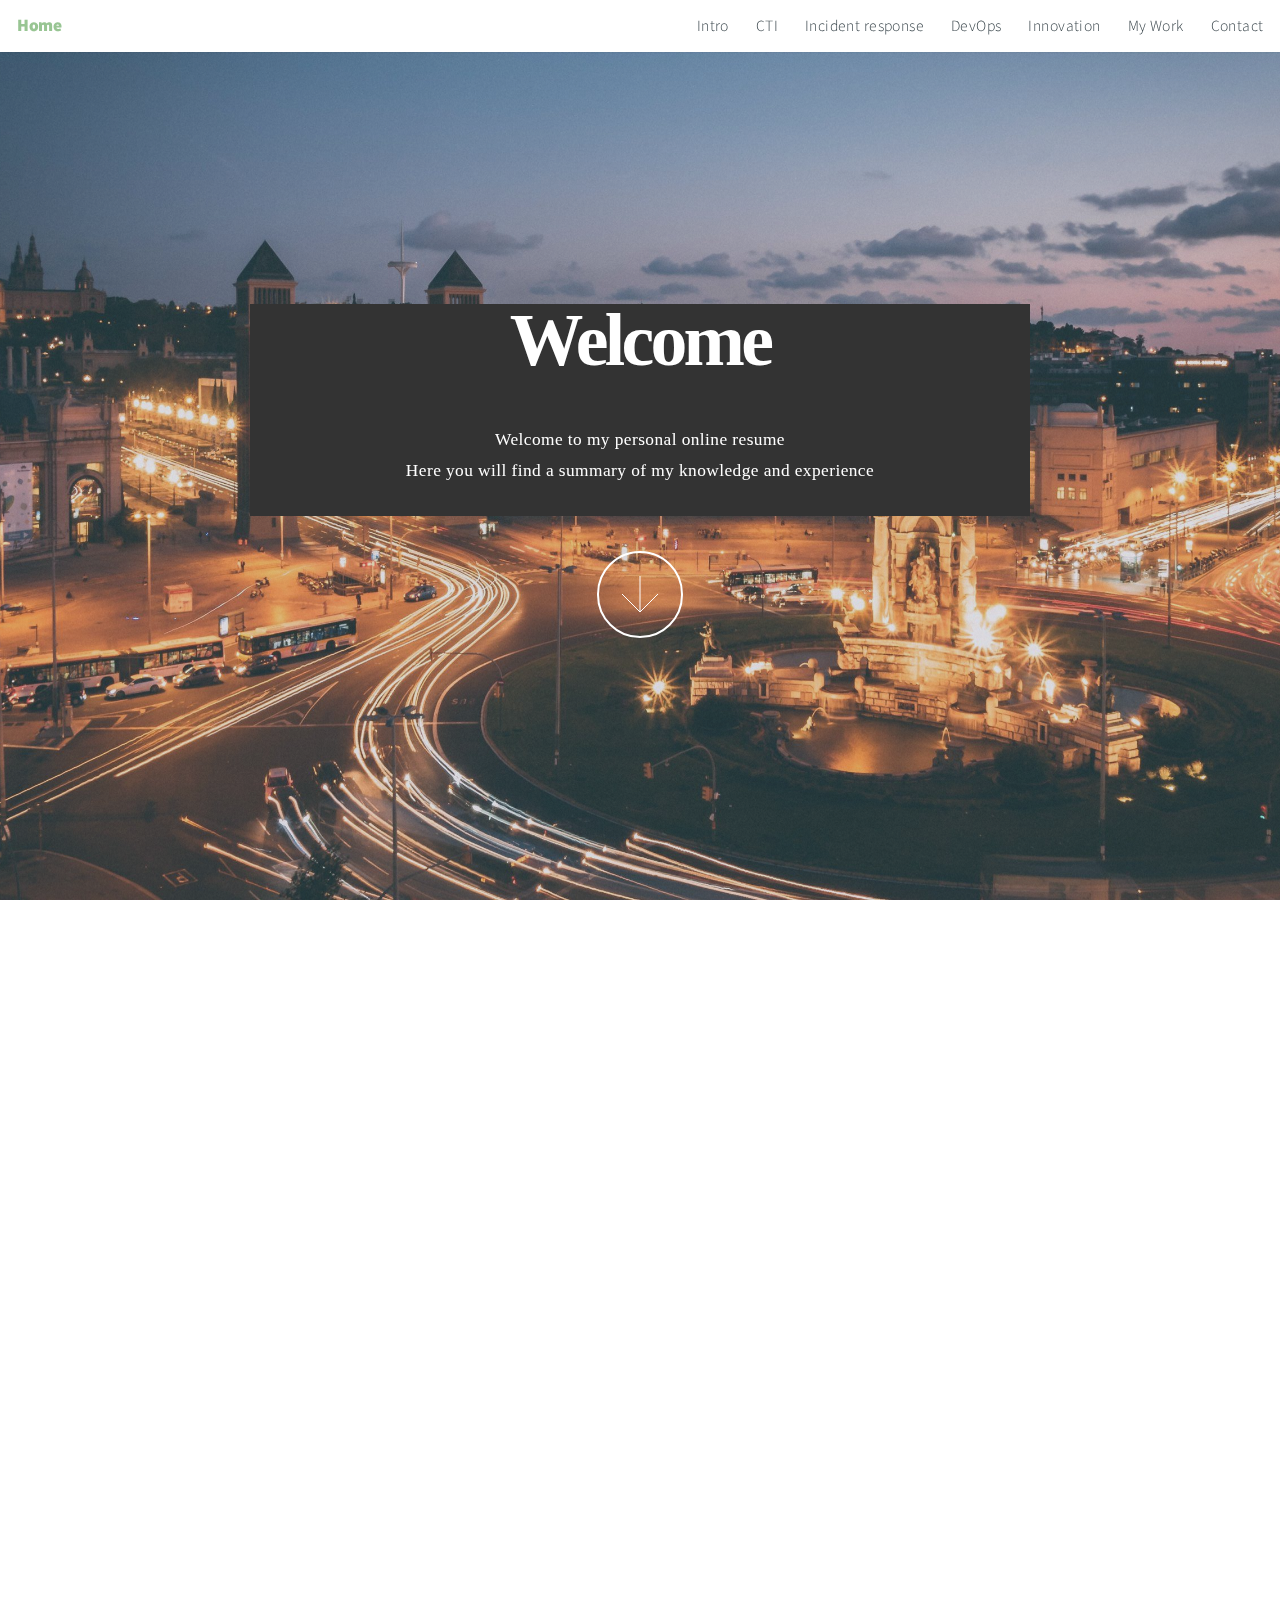
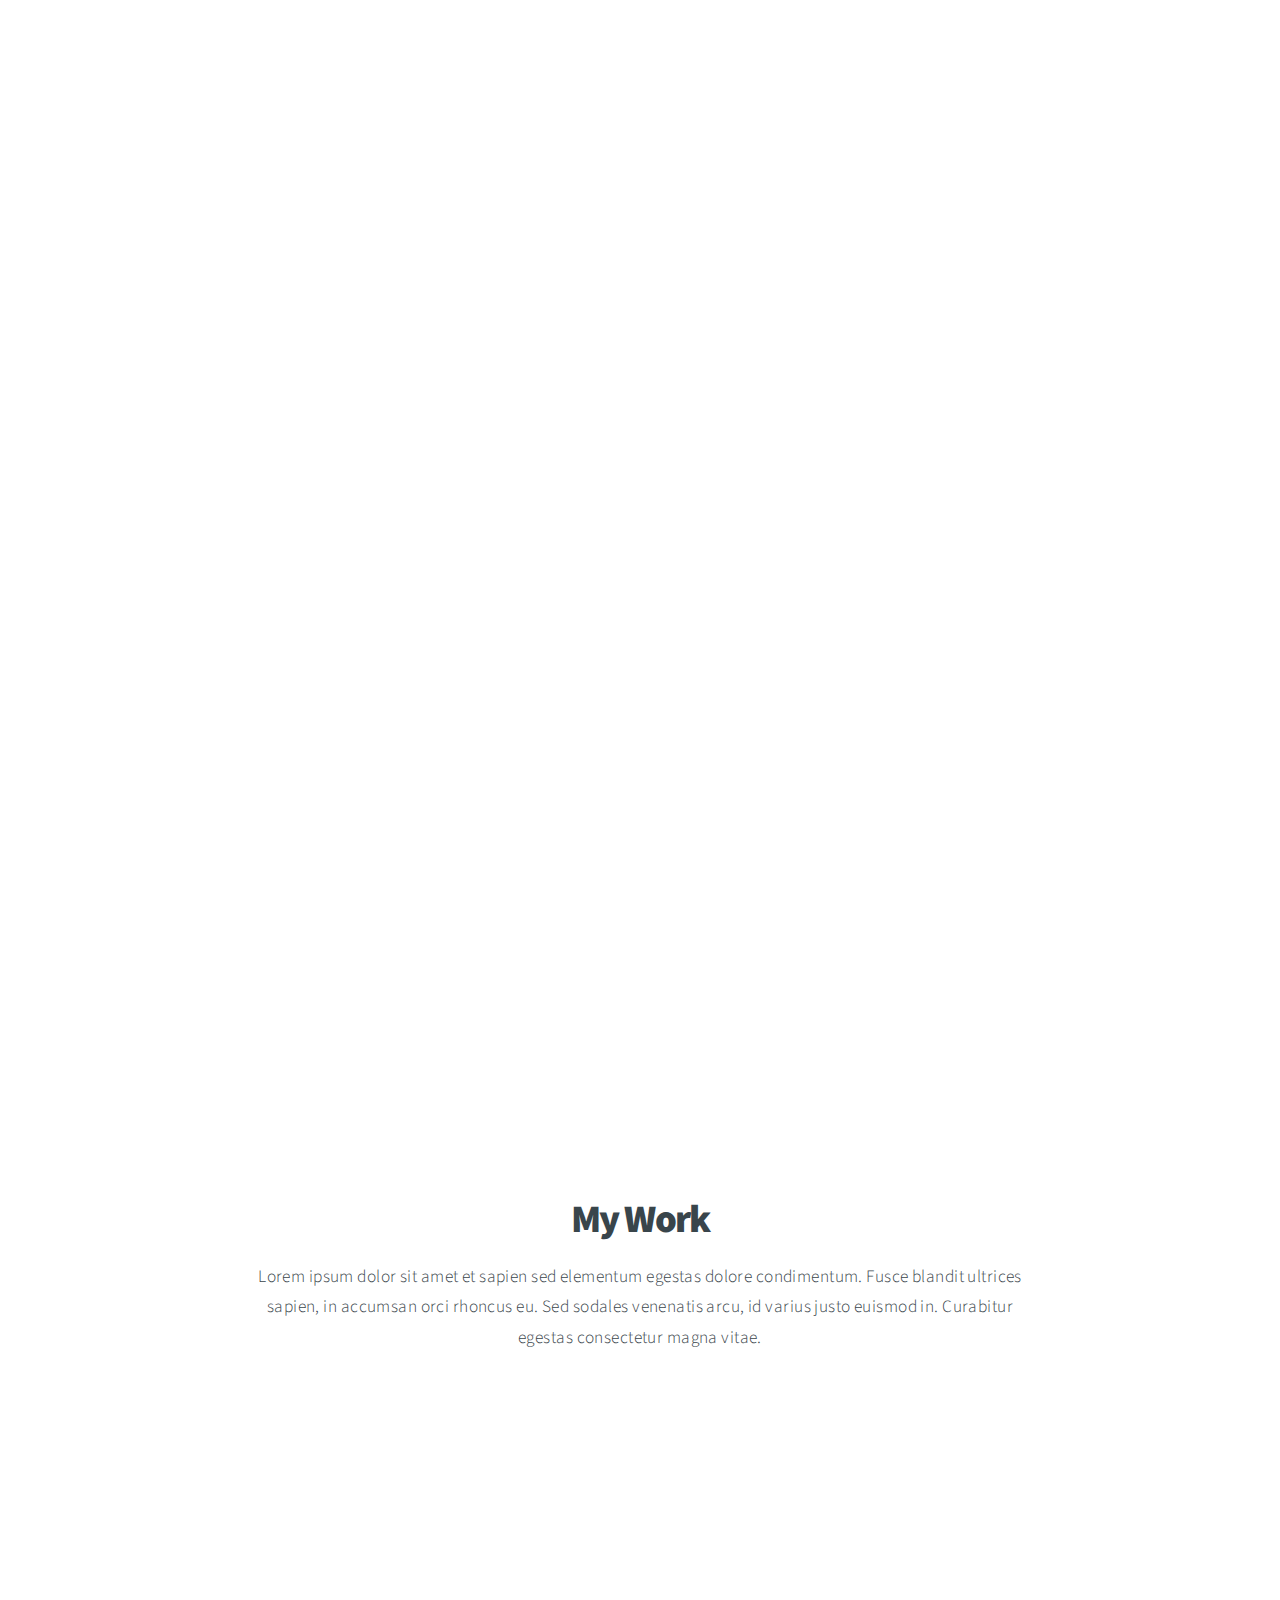
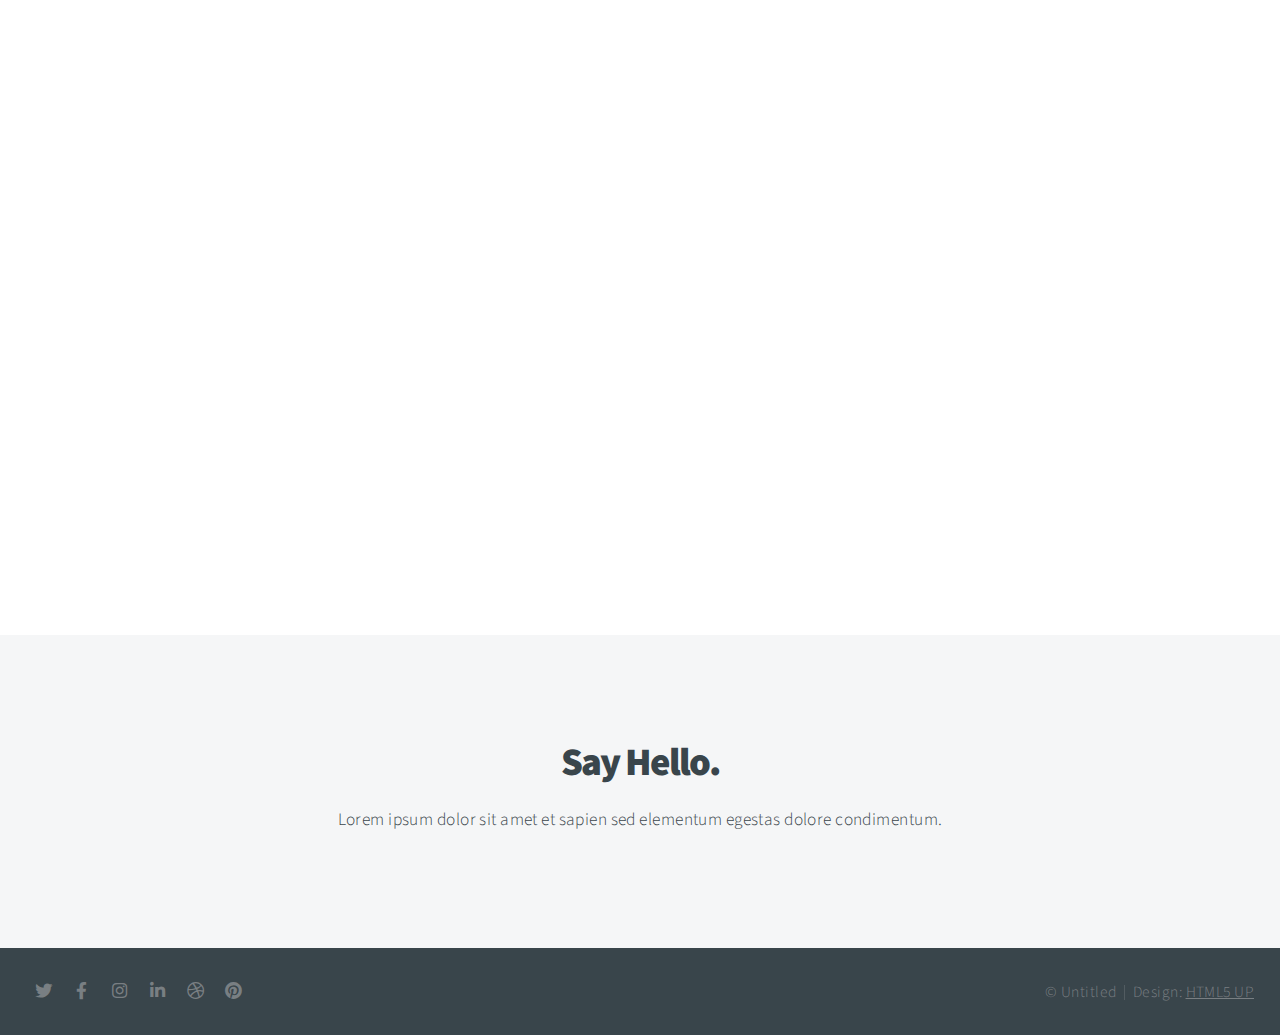
<file: index.html>
<!DOCTYPE HTML>
<script src="https://platform.linkedin.com/badges/js/profile.js" async defer type="text/javascript"></script>
<html>
	<head>
		<title>Nil Ortiz</title>
		<meta charset="utf-8" />
		<meta name="viewport" content="width=device-width, initial-scale=1, user-scalable=no" />
		<link rel="stylesheet" href="assets/css/main.css" />
		<noscript><link rel="stylesheet" href="assets/css/noscript.css" /></noscript>
	</head>
	<body class="is-preload">

		<!-- Header -->
			<header id="header">
				<a href="index.html"><h1>Home</h1></a>
				<nav>
					<ul>
						<li><a href="#intro">Intro</a></li>
						<li><a href="#cti">CTI</a></li>
						<li><a href="#ir">Incident response</a></li>
						<li><a href="#devops">DevOps</a></li>
						<li><a href="#innovation">Innovation</a></li>
						<li><a href="#work">My Work</a></li>
						<li><a href="#contact">Contact</a></li>
					</ul>
				</nav>
			</header>

		<!-- Intro -->
			<section id="intro" class="main style1 dark fullscreen">
				<div class="content">
					<div class="content" style="background-color:#333333;">
					<header>
						<h2 id="introduction">Welcome</h2><strong></strong>
					</header>
					
					<p id="introduction"><br/>Welcome to my personal online resume<br/> 
					Here you will find a summary of my knowledge and experience<br/><br/>
					</p>
					</div>
					<footer>
						<a href="#cti" class="button style2 down">More</a>
					</footer>
				</div>
			</section>

		<!-- One -->
			<section id="cti" class="main style2 right dark fullscreen">
				<div class="content box style2">
					<header>
						<h2>Threat Intelligence</h2>
					</header>
					<p>Lorem ipsum dolor sit amet et sapien sed elementum egestas dolore condimentum.
					Fusce blandit ultrices sapien, in accumsan orci rhoncus eu. Sed sodales venenatis arcu,
					id varius justo euismod in. Curabitur egestas consectetur magna.</p>
					<ul class="actions">
						<li><a href="cti.html" class="button">More</a></li>
					</ul>
				</div>
				<a href="#ir" class="button style2 down anchored">Next</a>
			</section>

		<!-- Two -->
			<section id="ir" class="main style2 left dark fullscreen">
				<div class="content box style2">
					<header>
						<h2>Incident Response</h2>
					</header>
					<p>
						During 3 years I worked as security analyst (T1&T2) in Barcelona (Deloitte) and Luxembourg (Sogeti) handling security incidents,
						developing playbooks, developing and tunning rules, and performing overall maintenance and development of SoC tools. 
					</p>
					<ul class="actions">
						<li><a href="ir.html" class="button">More</a></li>
					</ul>
				</div>
				<a href="#devops" class="button style2 down anchored">Next</a>
			</section>

		<!-- Two -->
			<section id="devops" class="main style2 right dark fullscreen">
				<div class="content box style2">
					<header>
						<h2>Dev Ops</h2>
					</header>
					<p>Lorem ipsum dolor sit amet et sapien sed elementum egestas dolore condimentum.
					Fusce blandit ultrices sapien, in accumsan orci rhoncus eu. Sed sodales venenatis arcu,
					id varius justo euismod in. Curabitur egestas consectetur magna.</p>
					<ul class="actions">
						<li><a href="devops.html" class="button">More</a></li>
					</ul>
				</div>
				<a href="#innovation" class="button style2 down anchored">Next</a>
			</section>

		<!-- Two -->
			<section id="innovation" class="main style2 right dark fullscreen">
				<div class="content box style2">
					<header>
						<h2>Innovation</h2>
					</header>
					<p>Lorem ipsum dolor sit amet et sapien sed elementum egestas dolore condimentum.
					Fusce blandit ultrices sapien, in accumsan orci rhoncus eu. Sed sodales venenatis arcu,
					id varius justo euismod in. Curabitur egestas consectetur magna.</p>
					<ul class="actions">
						<li><a href="innovation.html" class="button">More</a></li>
					</ul>
				</div>
				<a href="#work" class="button style2 down anchored">Next</a>
			</section>


		<!-- Work -->
			<section id="work" class="main style3 primary">
				<div class="content">
					<header>
						<h2>My Work</h2>
						<p>Lorem ipsum dolor sit amet et sapien sed elementum egestas dolore condimentum.
						Fusce blandit ultrices sapien, in accumsan orci rhoncus eu. Sed sodales venenatis
						arcu, id varius justo euismod in. Curabitur egestas consectetur magna vitae.</p>
					</header>

					<!-- Gallery  -->
						<div class="gallery">
							<article class="from-left">
								<a href="images/fulls/01.jpg" class="image fit"><img src="images/thumbs/01.jpg" title="The Anonymous Red" alt="" /></a>
							</article>
							<article class="from-right">
								<a href="images/fulls/02.jpg" class="image fit"><img src="images/thumbs/02.jpg" title="Airchitecture II" alt="" /></a>
							</article>
							<article class="from-left">
								<a href="images/fulls/03.jpg" class="image fit"><img src="images/thumbs/03.jpg" title="Air Lounge" alt="" /></a>
							</article>
							<article class="from-right">
								<a href="images/fulls/04.jpg" class="image fit"><img src="images/thumbs/04.jpg" title="Carry on" alt="" /></a>
							</article>
							<article class="from-left">
								<a href="images/fulls/05.jpg" class="image fit"><img src="images/thumbs/05.jpg" title="The sparkling shell" alt="" /></a>
							</article>
							<article class="from-right">
								<a href="images/fulls/06.jpg" class="image fit"><img src="images/thumbs/06.jpg" title="Bent IX" alt="" /></a>
							</article>
						</div>

				</div>
			</section>

		<!-- Contact -->
			<section id="contact" class="main style3 secondary">
				<div class="content">
					<header>
						<h2>Say Hello.</h2>
						<p>Lorem ipsum dolor sit amet et sapien sed elementum egestas dolore condimentum.</p>
					</header>

					<div class="box">
						<div class="center badge-base LI-profile-badge" data-locale="es_ES" data-size="large" data-theme="light" data-type="HORIZONTAL" data-vanity="nilortiz" data-version="v1"><a class="badge-base__link LI-simple-link" href="https://es.linkedin.com/in/nilortiz?trk=profile-badge"></a></div>
					</div>
				</div>
			</section>

		<!-- Footer -->
			<footer id="footer">

				<!-- Icons -->
					<ul class="icons">
						<li><a href="#" class="icon brands fa-twitter"><span class="label">Twitter</span></a></li>
						<li><a href="#" class="icon brands fa-facebook-f"><span class="label">Facebook</span></a></li>
						<li><a href="#" class="icon brands fa-instagram"><span class="label">Instagram</span></a></li>
						<li><a href="#" class="icon brands fa-linkedin-in"><span class="label">LinkedIn</span></a></li>
						<li><a href="#" class="icon brands fa-dribbble"><span class="label">Dribbble</span></a></li>
						<li><a href="#" class="icon brands fa-pinterest"><span class="label">Pinterest</span></a></li>
					</ul>

				<!-- Menu -->
					<ul class="menu">
						<li>&copy; Untitled</li><li>Design: <a href="https://html5up.net">HTML5 UP</a></li>
					</ul>

			</footer>

		<!-- Scripts -->
			<script src="assets/js/jquery.min.js"></script>
			<script src="assets/js/jquery.poptrox.min.js"></script>
			<script src="assets/js/jquery.scrolly.min.js"></script>
			<script src="assets/js/jquery.scrollex.min.js"></script>
			<script src="assets/js/browser.min.js"></script>
			<script src="assets/js/breakpoints.min.js"></script>
			<script src="assets/js/util.js"></script>
			<script src="assets/js/main.js"></script>

	</body>
</html>
</file>
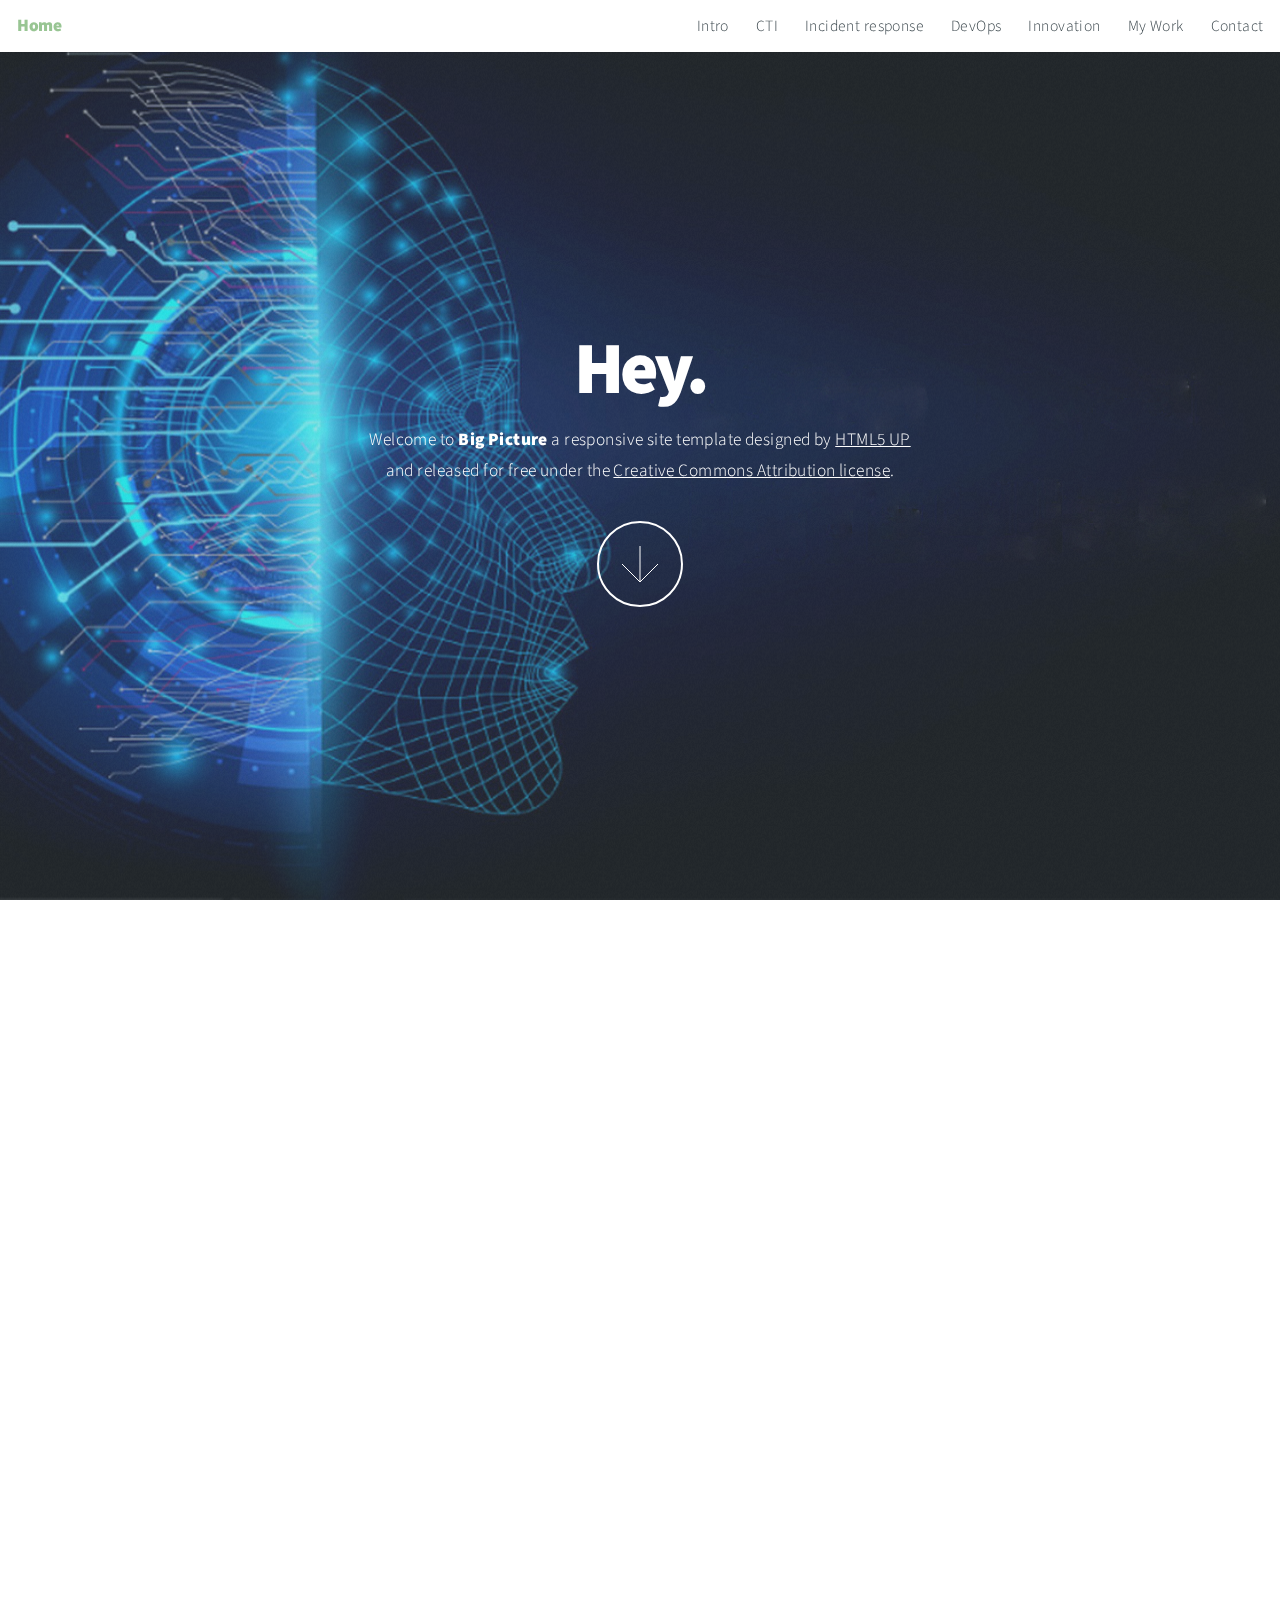
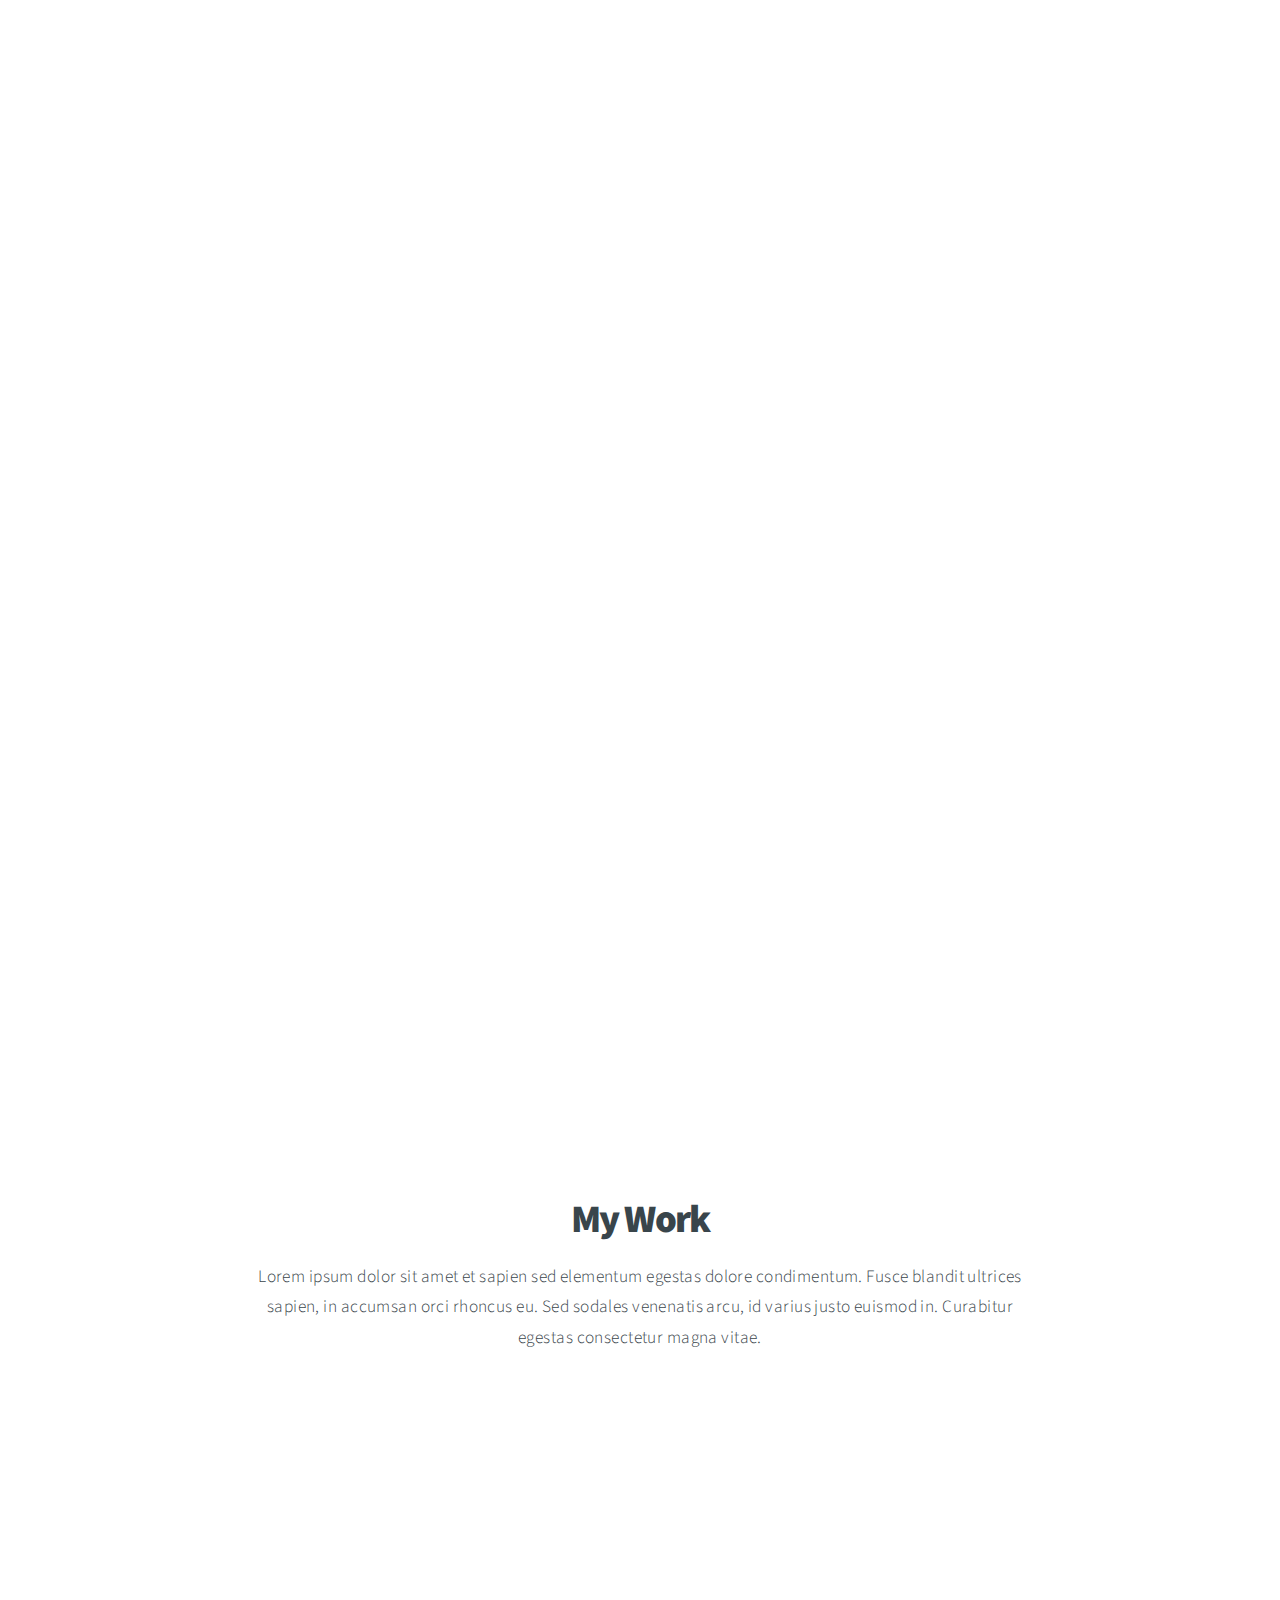
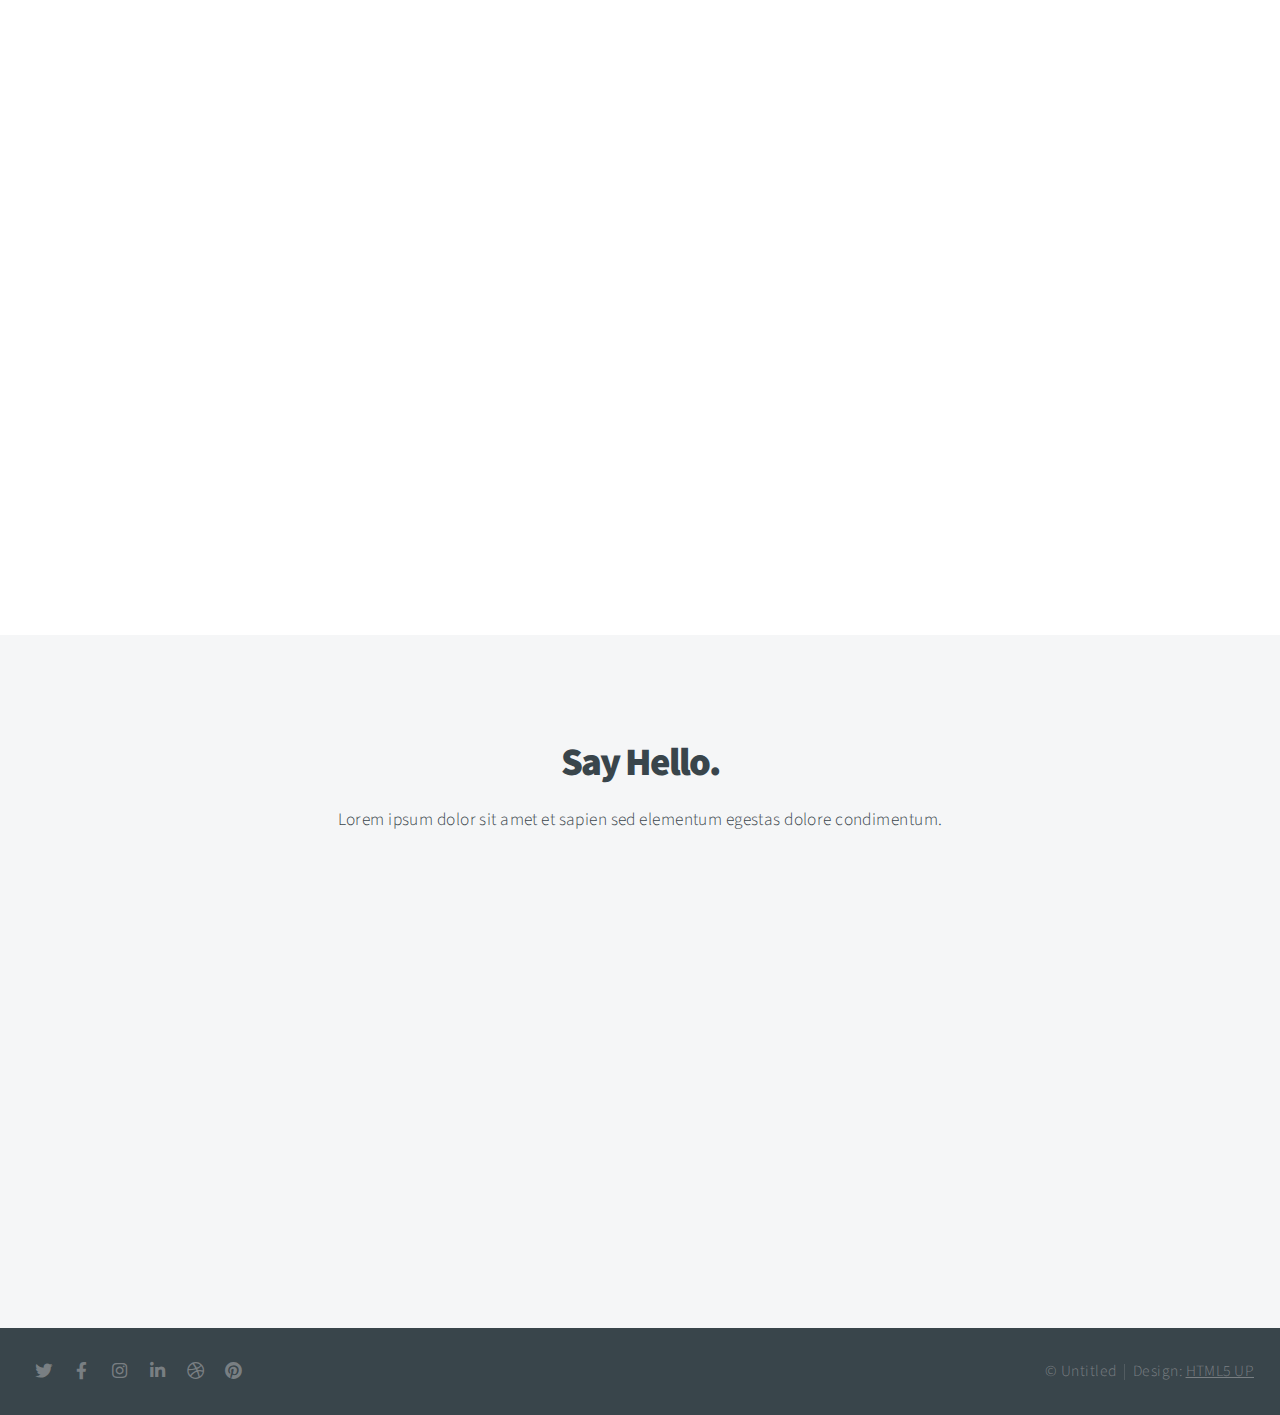
<file: cti.html>
<!DOCTYPE HTML>
<html>
	<head>
		<title>Big Picture by HTML5 UP</title>
		<meta charset="utf-8" />
		<meta name="viewport" content="width=device-width, initial-scale=1, user-scalable=no" />
		<link rel="stylesheet" href="assets/css/main.css" />
		<noscript><link rel="stylesheet" href="assets/css/noscript.css" /></noscript>
	</head>
	<body class="is-preload">

		<!-- Header -->
			<header id="header">
				<a href="index.html"><h1>Home</h1></a>
				<nav>
					<ul>
						<li><a href="#intro">Intro</a></li>
						<li><a href="#cti">CTI</a></li>
						<li><a href="#ir">Incident response</a></li>
						<li><a href="#devops">DevOps</a></li>
						<li><a href="#innovation">Innovation</a></li>
						<li><a href="#work">My Work</a></li>
						<li><a href="#contact">Contact</a></li>
					</ul>
				</nav>
			</header>

		<!-- Intro -->
			<section id="cti" class="main style1 dark fullscreen">
				<div class="content">
					<header>
						<h2>Hey.</h2>
					</header>
					<p>Welcome to <strong>Big Picture</strong> a responsive site template designed by <a href="https://html5up.net">HTML5 UP</a><br />
					and released for free under the <a href="https://html5up.net/license">Creative Commons Attribution license</a>.</p>
					<footer>
						<a href="#cti" class="button style2 down">More</a>
					</footer>
				</div>
			</section>

		<!-- One -->
			<section id="cti" class="main style2 right dark fullscreen">
				<div class="content box style2">
					<header>
						<h2>Threat Intelligence</h2>
					</header>
					<p>Lorem ipsum dolor sit amet et sapien sed elementum egestas dolore condimentum.
					Fusce blandit ultrices sapien, in accumsan orci rhoncus eu. Sed sodales venenatis arcu,
					id varius justo euismod in. Curabitur egestas consectetur magna.</p>
					<ul class="actions">
						<li><a href="empresa.html" class="button">More</a></li>
					</ul>
				</div>
				<a href="#ir" class="button style2 down anchored">Next</a>
			</section>

		<!-- Two -->
			<section id="ir" class="main style2 left dark fullscreen">
				<div class="content box style2">
					<header>
						<h2>Incident Response</h2>
					</header>
					<p>Lorem ipsum dolor sit amet et sapien sed elementum egestas dolore condimentum.
					Fusce blandit ultrices sapien, in accumsan orci rhoncus eu. Sed sodales venenatis arcu,
					id varius justo euismod in. Curabitur egestas consectetur magna.</p>
					<ul class="actions">
						<li><a href="empresa.html" class="button">More</a></li>
					</ul>
				</div>
				<a href="#devops" class="button style2 down anchored">Next</a>
			</section>

		<!-- Two -->
			<section id="devops" class="main style2 right dark fullscreen">
				<div class="content box style2">
					<header>
						<h2>Incident Response</h2>
					</header>
					<p>Lorem ipsum dolor sit amet et sapien sed elementum egestas dolore condimentum.
					Fusce blandit ultrices sapien, in accumsan orci rhoncus eu. Sed sodales venenatis arcu,
					id varius justo euismod in. Curabitur egestas consectetur magna.</p>
					<ul class="actions">
						<li><a href="empresa.html" class="button">More</a></li>
					</ul>
				</div>
				<a href="#innovation" class="button style2 down anchored">Next</a>
			</section>

		<!-- Two -->
			<section id="innovation" class="main style2 left dark fullscreen">
				<div class="content box style2">
					<header>
						<h2>Incident Response</h2>
					</header>
					<p>Lorem ipsum dolor sit amet et sapien sed elementum egestas dolore condimentum.
					Fusce blandit ultrices sapien, in accumsan orci rhoncus eu. Sed sodales venenatis arcu,
					id varius justo euismod in. Curabitur egestas consectetur magna.</p>
					<ul class="actions">
						<li><a href="empresa.html" class="button">More</a></li>
					</ul>
				</div>
				<a href="#work" class="button style2 down anchored">Next</a>
			</section>


		<!-- Work -->
			<section id="work" class="main style3 primary">
				<div class="content">
					<header>
						<h2>My Work</h2>
						<p>Lorem ipsum dolor sit amet et sapien sed elementum egestas dolore condimentum.
						Fusce blandit ultrices sapien, in accumsan orci rhoncus eu. Sed sodales venenatis
						arcu, id varius justo euismod in. Curabitur egestas consectetur magna vitae.</p>
					</header>

					<!-- Gallery  -->
						<div class="gallery">
							<article class="from-left">
								<a href="images/fulls/01.jpg" class="image fit"><img src="images/thumbs/01.jpg" title="The Anonymous Red" alt="" /></a>
							</article>
							<article class="from-right">
								<a href="images/fulls/02.jpg" class="image fit"><img src="images/thumbs/02.jpg" title="Airchitecture II" alt="" /></a>
							</article>
							<article class="from-left">
								<a href="images/fulls/03.jpg" class="image fit"><img src="images/thumbs/03.jpg" title="Air Lounge" alt="" /></a>
							</article>
							<article class="from-right">
								<a href="images/fulls/04.jpg" class="image fit"><img src="images/thumbs/04.jpg" title="Carry on" alt="" /></a>
							</article>
							<article class="from-left">
								<a href="images/fulls/05.jpg" class="image fit"><img src="images/thumbs/05.jpg" title="The sparkling shell" alt="" /></a>
							</article>
							<article class="from-right">
								<a href="images/fulls/06.jpg" class="image fit"><img src="images/thumbs/06.jpg" title="Bent IX" alt="" /></a>
							</article>
						</div>

				</div>
			</section>

		<!-- Contact -->
			<section id="contact" class="main style3 secondary">
				<div class="content">
					<header>
						<h2>Say Hello.</h2>
						<p>Lorem ipsum dolor sit amet et sapien sed elementum egestas dolore condimentum.</p>
					</header>
					<div class="box">
						<form method="post" action="#">
							<div class="fields">
								<div class="field half"><input type="text" name="name" placeholder="Name" /></div>
								<div class="field half"><input type="email" name="email" placeholder="Email" /></div>
								<div class="field"><textarea name="message" placeholder="Message" rows="6"></textarea></div>
							</div>
							<ul class="actions special">
								<li><input type="submit" value="Send Message" /></li>
							</ul>
						</form>
					</div>
				</div>
			</section>

		<!-- Footer -->
			<footer id="footer">

				<!-- Icons -->
					<ul class="icons">
						<li><a href="#" class="icon brands fa-twitter"><span class="label">Twitter</span></a></li>
						<li><a href="#" class="icon brands fa-facebook-f"><span class="label">Facebook</span></a></li>
						<li><a href="#" class="icon brands fa-instagram"><span class="label">Instagram</span></a></li>
						<li><a href="#" class="icon brands fa-linkedin-in"><span class="label">LinkedIn</span></a></li>
						<li><a href="#" class="icon brands fa-dribbble"><span class="label">Dribbble</span></a></li>
						<li><a href="#" class="icon brands fa-pinterest"><span class="label">Pinterest</span></a></li>
					</ul>

				<!-- Menu -->
					<ul class="menu">
						<li>&copy; Untitled</li><li>Design: <a href="https://html5up.net">HTML5 UP</a></li>
					</ul>

			</footer>

		<!-- Scripts -->
			<script src="assets/js/jquery.min.js"></script>
			<script src="assets/js/jquery.poptrox.min.js"></script>
			<script src="assets/js/jquery.scrolly.min.js"></script>
			<script src="assets/js/jquery.scrollex.min.js"></script>
			<script src="assets/js/browser.min.js"></script>
			<script src="assets/js/breakpoints.min.js"></script>
			<script src="assets/js/util.js"></script>
			<script src="assets/js/main.js"></script>

	</body>
</html>
</file>
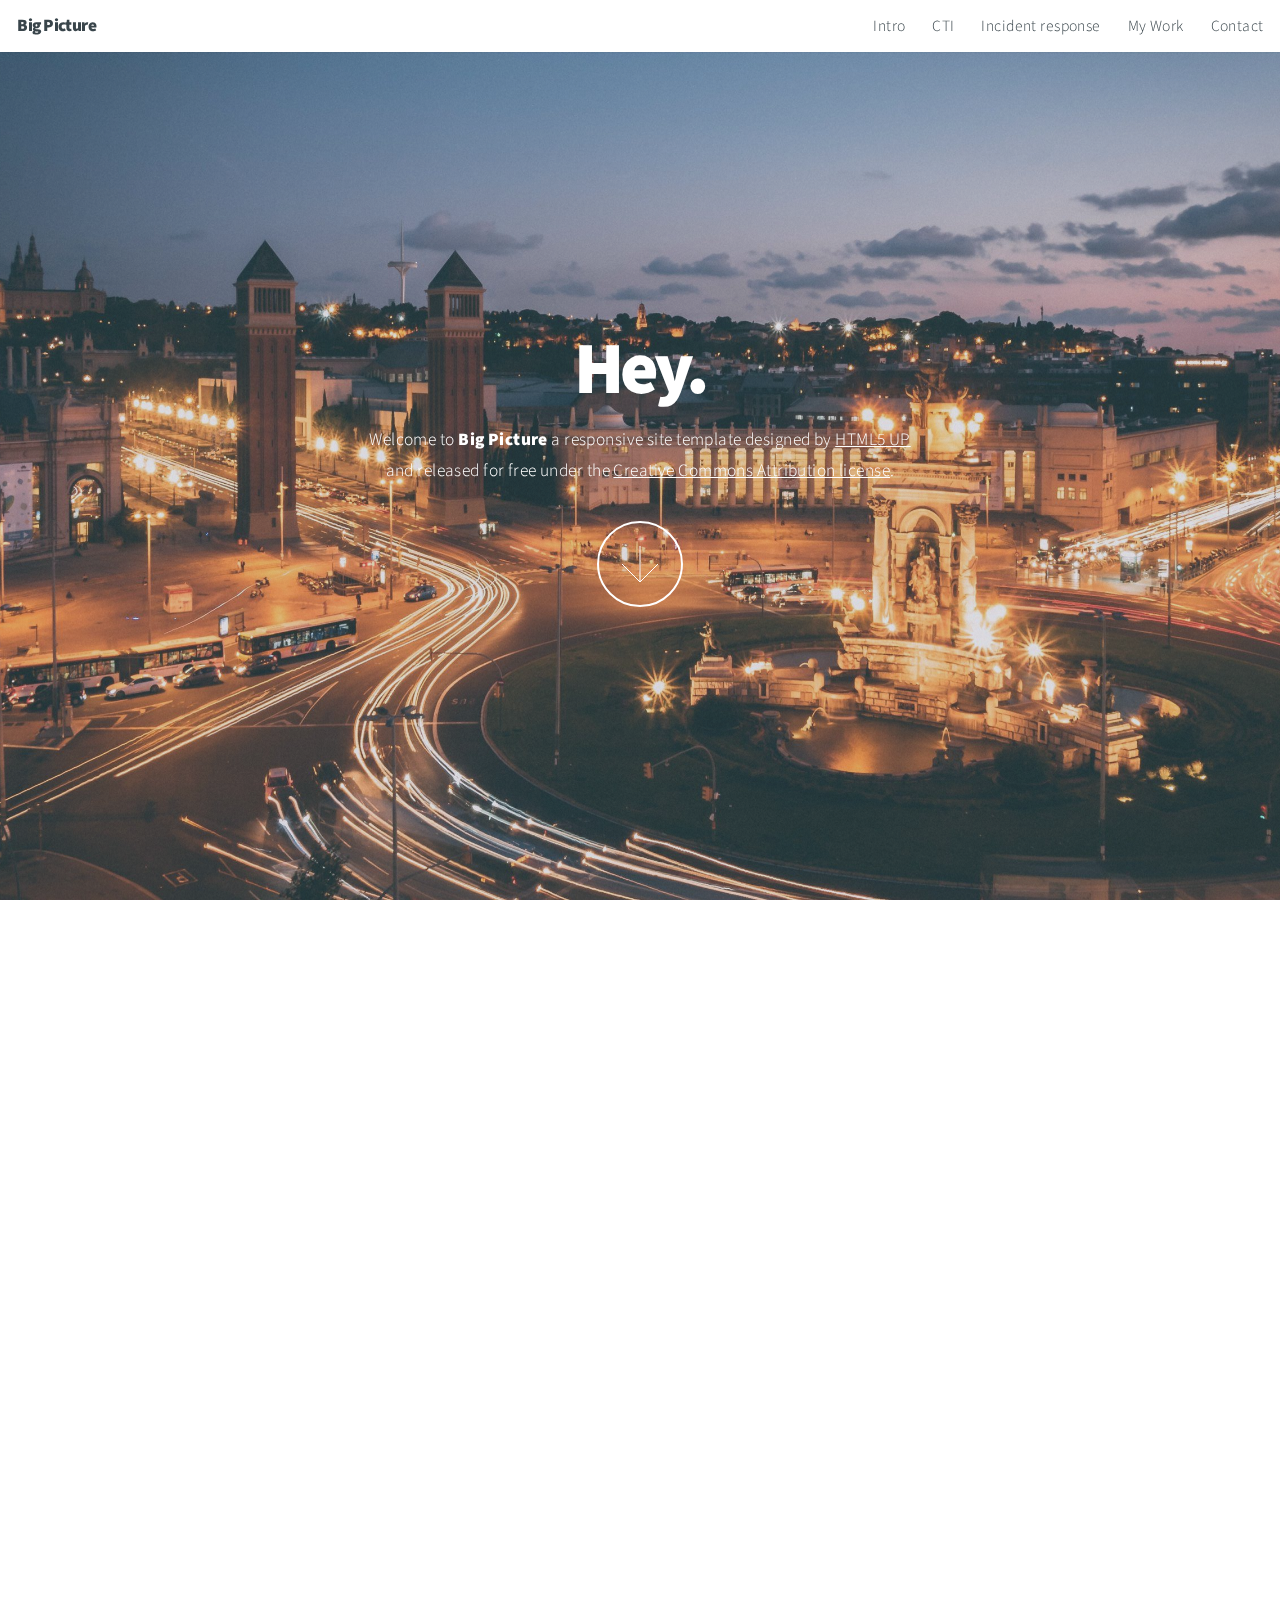
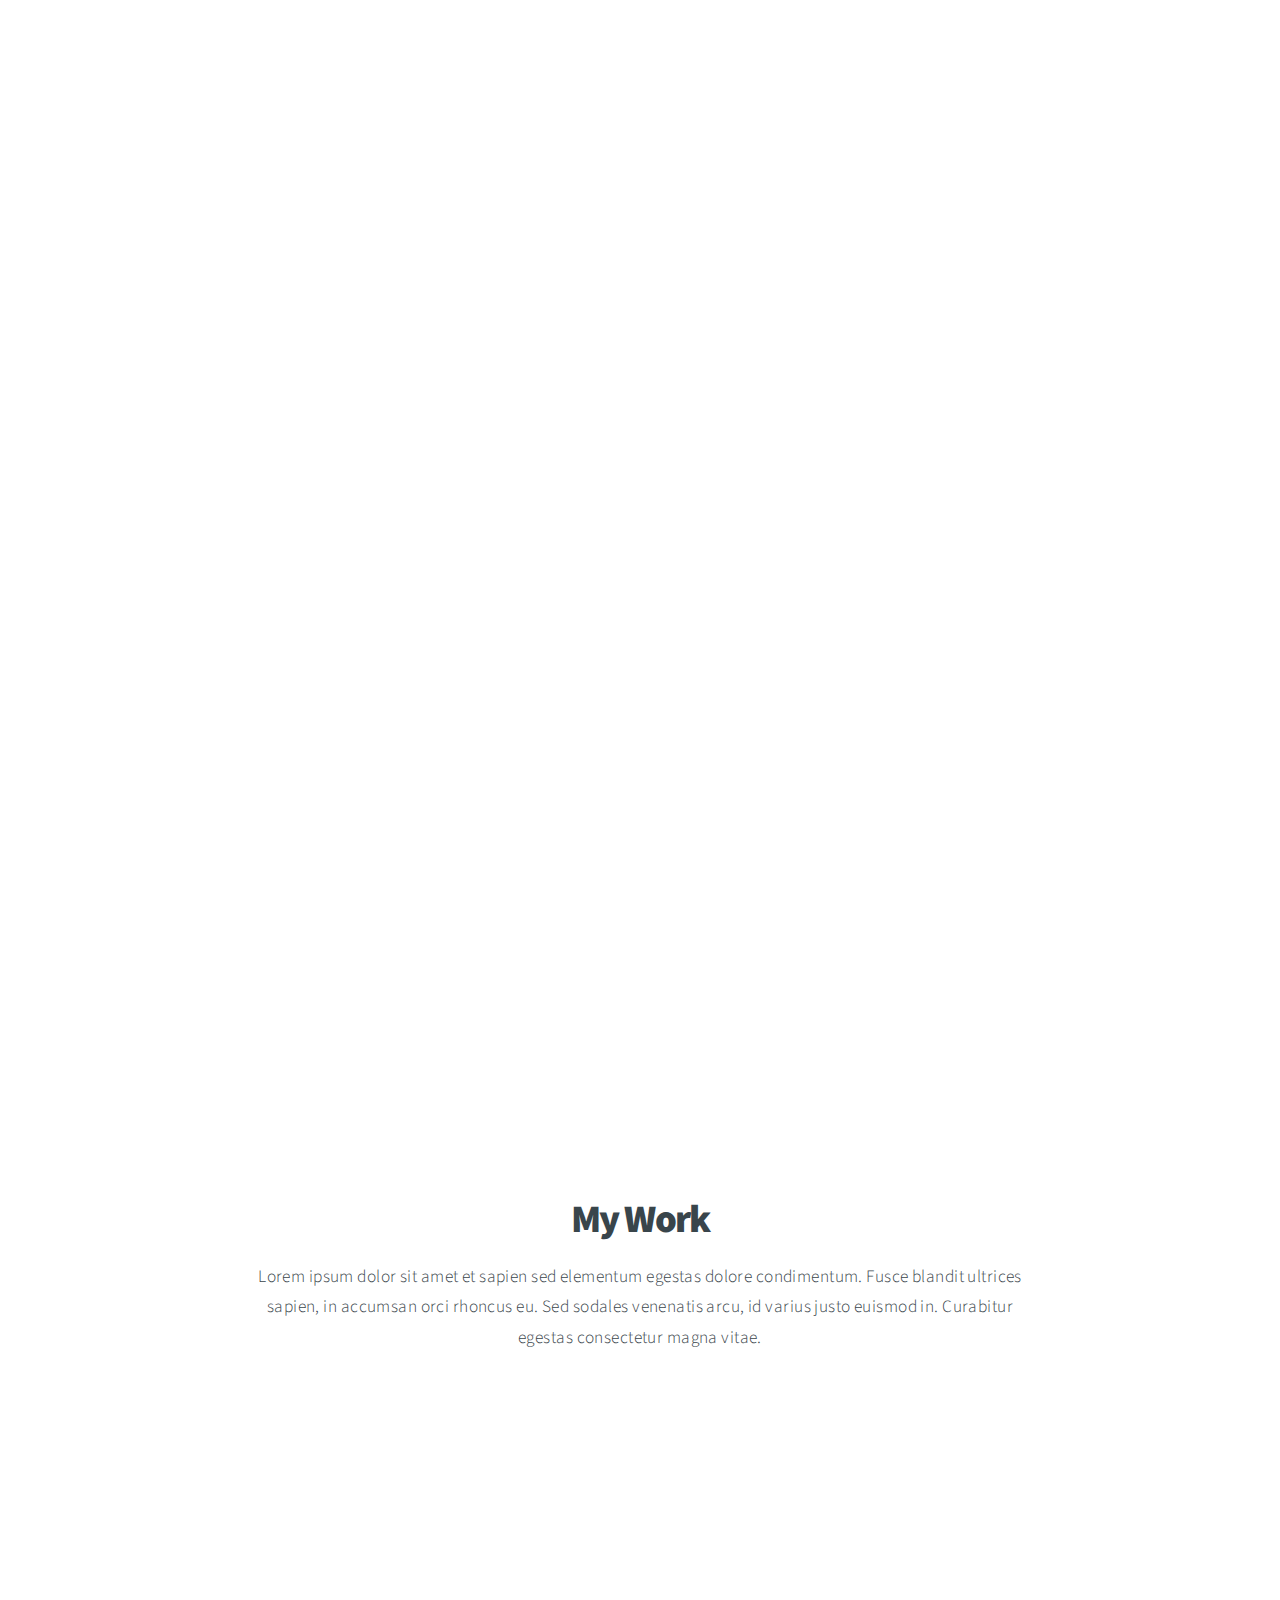
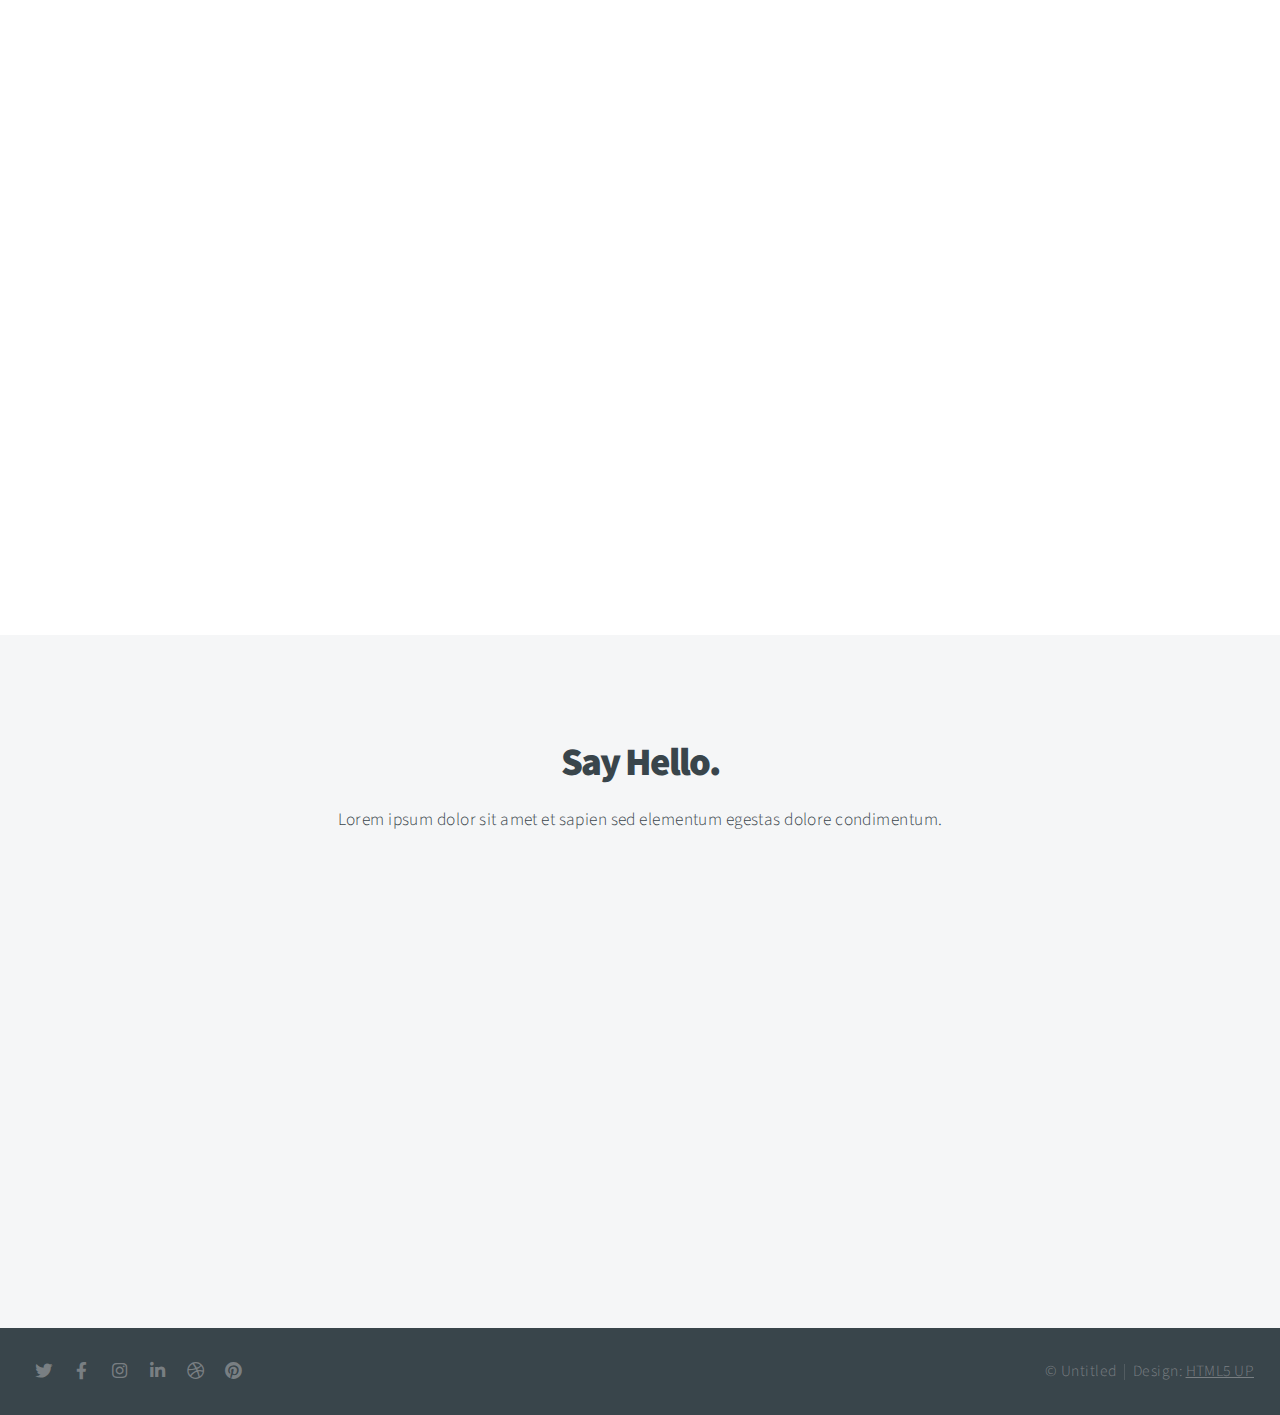
<file: devops.html>
<!DOCTYPE HTML>
<html>
	<head>
		<title>Big Picture by HTML5 UP</title>
		<meta charset="utf-8" />
		<meta name="viewport" content="width=device-width, initial-scale=1, user-scalable=no" />
		<link rel="stylesheet" href="assets/css/main.css" />
		<noscript><link rel="stylesheet" href="assets/css/noscript.css" /></noscript>
	</head>
	<body class="is-preload">

		<!-- Header -->
			<header id="header">
				<h1>Big Picture</h1>
				<nav>
					<ul>
						<li><a href="#intro">Intro</a></li>
						<li><a href="#one">CTI</a></li>
						<li><a href="#two">Incident response</a></li>
						<li><a href="#work">My Work</a></li>
						<li><a href="#contact">Contact</a></li>
					</ul>
				</nav>
			</header>

		<!-- Intro -->
			<section id="intro" class="main style1 dark fullscreen">
				<div class="content">
					<header>
						<h2>Hey.</h2>
					</header>
					<p>Welcome to <strong>Big Picture</strong> a responsive site template designed by <a href="https://html5up.net">HTML5 UP</a><br />
					and released for free under the <a href="https://html5up.net/license">Creative Commons Attribution license</a>.</p>
					<footer>
						<a href="#cti" class="button style2 down">More</a>
					</footer>
				</div>
			</section>

		<!-- One -->
			<section id="cti" class="main style2 right dark fullscreen">
				<div class="content box style2">
					<header>
						<h2>Threat Intelligence</h2>
					</header>
					<p>Lorem ipsum dolor sit amet et sapien sed elementum egestas dolore condimentum.
					Fusce blandit ultrices sapien, in accumsan orci rhoncus eu. Sed sodales venenatis arcu,
					id varius justo euismod in. Curabitur egestas consectetur magna.</p>
					<ul class="actions">
						<li><a href="empresa.html" class="button">More</a></li>
					</ul>
				</div>
				<a href="#ir" class="button style2 down anchored">Next</a>
			</section>

		<!-- Two -->
			<section id="ir" class="main style2 left dark fullscreen">
				<div class="content box style2">
					<header>
						<h2>Incident Response</h2>
					</header>
					<p>Lorem ipsum dolor sit amet et sapien sed elementum egestas dolore condimentum.
					Fusce blandit ultrices sapien, in accumsan orci rhoncus eu. Sed sodales venenatis arcu,
					id varius justo euismod in. Curabitur egestas consectetur magna.</p>
					<ul class="actions">
						<li><a href="empresa.html" class="button">More</a></li>
					</ul>
				</div>
				<a href="#devops" class="button style2 down anchored">Next</a>
			</section>

		<!-- Two -->
			<section id="devops" class="main style2 right dark fullscreen">
				<div class="content box style2">
					<header>
						<h2>Incident Response</h2>
					</header>
					<p>Lorem ipsum dolor sit amet et sapien sed elementum egestas dolore condimentum.
					Fusce blandit ultrices sapien, in accumsan orci rhoncus eu. Sed sodales venenatis arcu,
					id varius justo euismod in. Curabitur egestas consectetur magna.</p>
					<ul class="actions">
						<li><a href="empresa.html" class="button">More</a></li>
					</ul>
				</div>
				<a href="#innovation" class="button style2 down anchored">Next</a>
			</section>

		<!-- Two -->
			<section id="innovation" class="main style2 left dark fullscreen">
				<div class="content box style2">
					<header>
						<h2>Incident Response</h2>
					</header>
					<p>Lorem ipsum dolor sit amet et sapien sed elementum egestas dolore condimentum.
					Fusce blandit ultrices sapien, in accumsan orci rhoncus eu. Sed sodales venenatis arcu,
					id varius justo euismod in. Curabitur egestas consectetur magna.</p>
					<ul class="actions">
						<li><a href="empresa.html" class="button">More</a></li>
					</ul>
				</div>
				<a href="#work" class="button style2 down anchored">Next</a>
			</section>


		<!-- Work -->
			<section id="work" class="main style3 primary">
				<div class="content">
					<header>
						<h2>My Work</h2>
						<p>Lorem ipsum dolor sit amet et sapien sed elementum egestas dolore condimentum.
						Fusce blandit ultrices sapien, in accumsan orci rhoncus eu. Sed sodales venenatis
						arcu, id varius justo euismod in. Curabitur egestas consectetur magna vitae.</p>
					</header>

					<!-- Gallery  -->
						<div class="gallery">
							<article class="from-left">
								<a href="images/fulls/01.jpg" class="image fit"><img src="images/thumbs/01.jpg" title="The Anonymous Red" alt="" /></a>
							</article>
							<article class="from-right">
								<a href="images/fulls/02.jpg" class="image fit"><img src="images/thumbs/02.jpg" title="Airchitecture II" alt="" /></a>
							</article>
							<article class="from-left">
								<a href="images/fulls/03.jpg" class="image fit"><img src="images/thumbs/03.jpg" title="Air Lounge" alt="" /></a>
							</article>
							<article class="from-right">
								<a href="images/fulls/04.jpg" class="image fit"><img src="images/thumbs/04.jpg" title="Carry on" alt="" /></a>
							</article>
							<article class="from-left">
								<a href="images/fulls/05.jpg" class="image fit"><img src="images/thumbs/05.jpg" title="The sparkling shell" alt="" /></a>
							</article>
							<article class="from-right">
								<a href="images/fulls/06.jpg" class="image fit"><img src="images/thumbs/06.jpg" title="Bent IX" alt="" /></a>
							</article>
						</div>

				</div>
			</section>

		<!-- Contact -->
			<section id="contact" class="main style3 secondary">
				<div class="content">
					<header>
						<h2>Say Hello.</h2>
						<p>Lorem ipsum dolor sit amet et sapien sed elementum egestas dolore condimentum.</p>
					</header>
					<div class="box">
						<form method="post" action="#">
							<div class="fields">
								<div class="field half"><input type="text" name="name" placeholder="Name" /></div>
								<div class="field half"><input type="email" name="email" placeholder="Email" /></div>
								<div class="field"><textarea name="message" placeholder="Message" rows="6"></textarea></div>
							</div>
							<ul class="actions special">
								<li><input type="submit" value="Send Message" /></li>
							</ul>
						</form>
					</div>
				</div>
			</section>

		<!-- Footer -->
			<footer id="footer">

				<!-- Icons -->
					<ul class="icons">
						<li><a href="#" class="icon brands fa-twitter"><span class="label">Twitter</span></a></li>
						<li><a href="#" class="icon brands fa-facebook-f"><span class="label">Facebook</span></a></li>
						<li><a href="#" class="icon brands fa-instagram"><span class="label">Instagram</span></a></li>
						<li><a href="#" class="icon brands fa-linkedin-in"><span class="label">LinkedIn</span></a></li>
						<li><a href="#" class="icon brands fa-dribbble"><span class="label">Dribbble</span></a></li>
						<li><a href="#" class="icon brands fa-pinterest"><span class="label">Pinterest</span></a></li>
					</ul>

				<!-- Menu -->
					<ul class="menu">
						<li>&copy; Untitled</li><li>Design: <a href="https://html5up.net">HTML5 UP</a></li>
					</ul>

			</footer>

		<!-- Scripts -->
			<script src="assets/js/jquery.min.js"></script>
			<script src="assets/js/jquery.poptrox.min.js"></script>
			<script src="assets/js/jquery.scrolly.min.js"></script>
			<script src="assets/js/jquery.scrollex.min.js"></script>
			<script src="assets/js/browser.min.js"></script>
			<script src="assets/js/breakpoints.min.js"></script>
			<script src="assets/js/util.js"></script>
			<script src="assets/js/main.js"></script>

	</body>
</html>
</file>
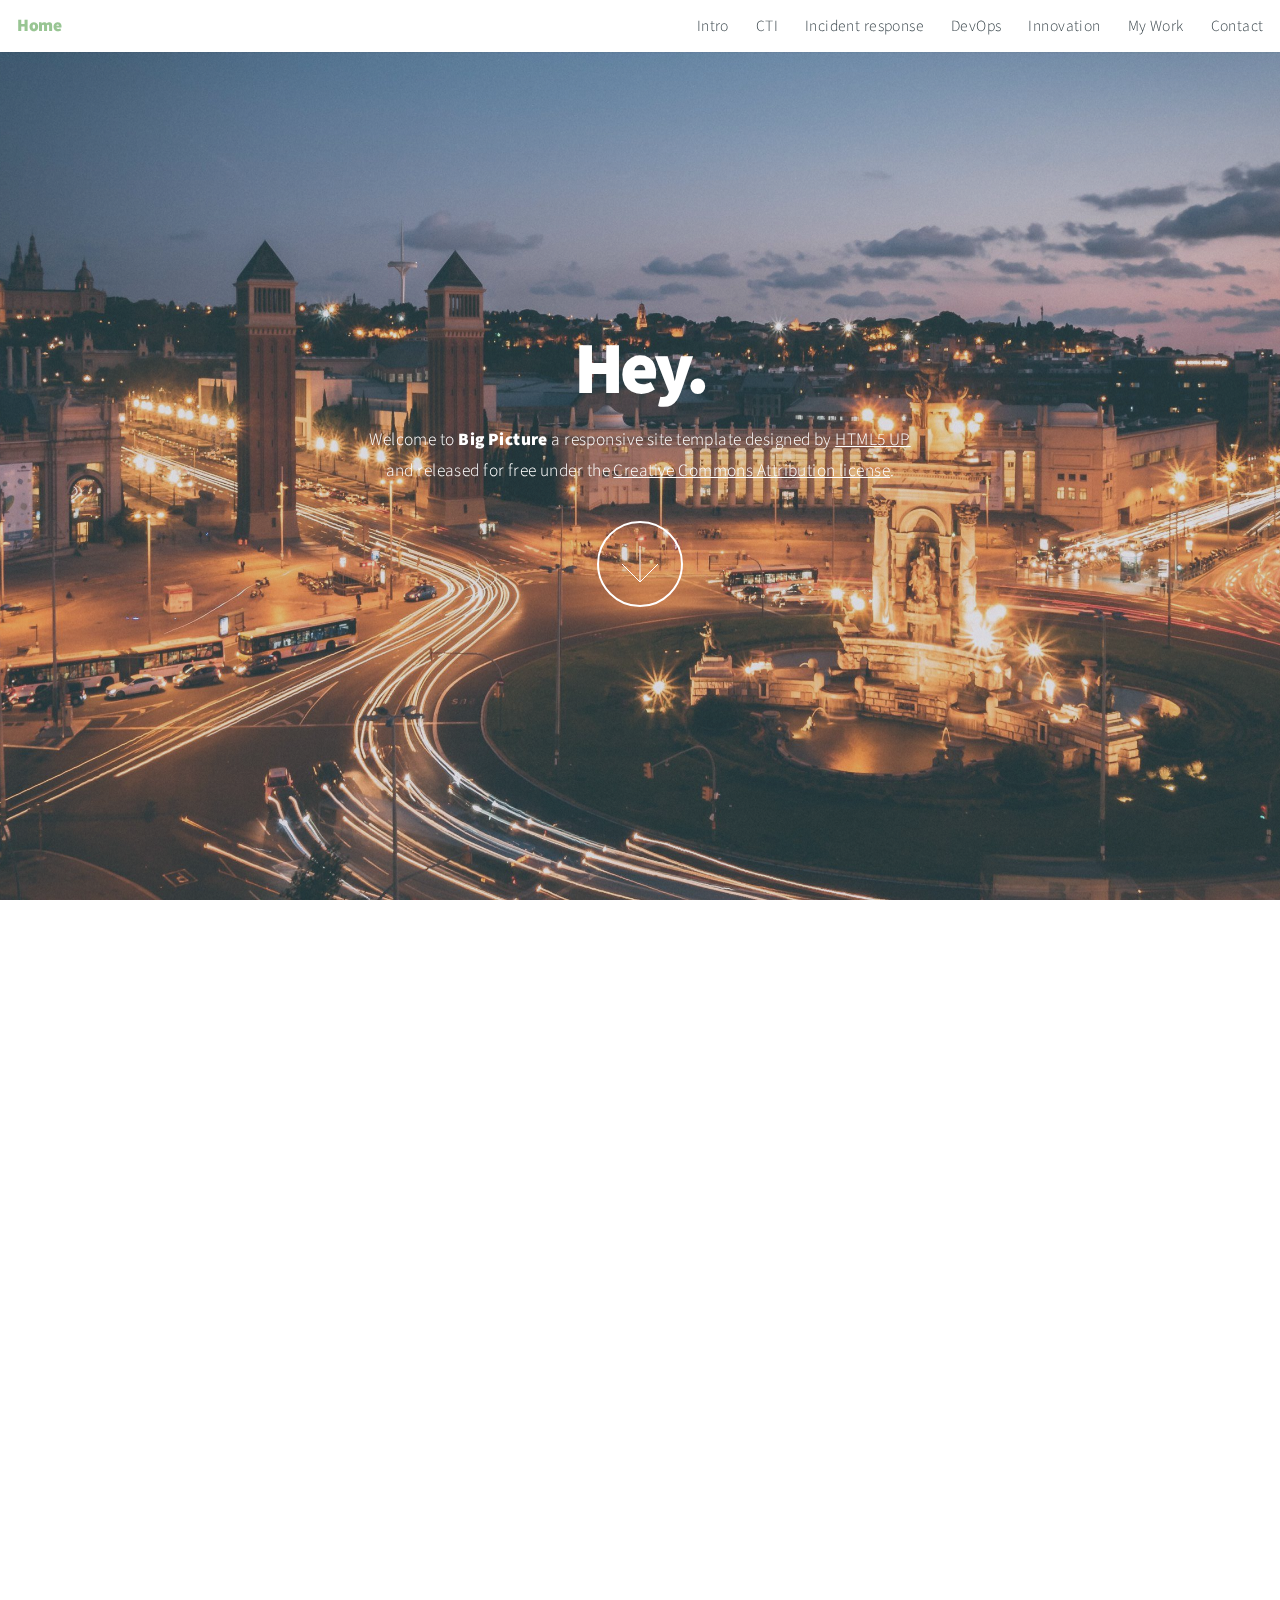
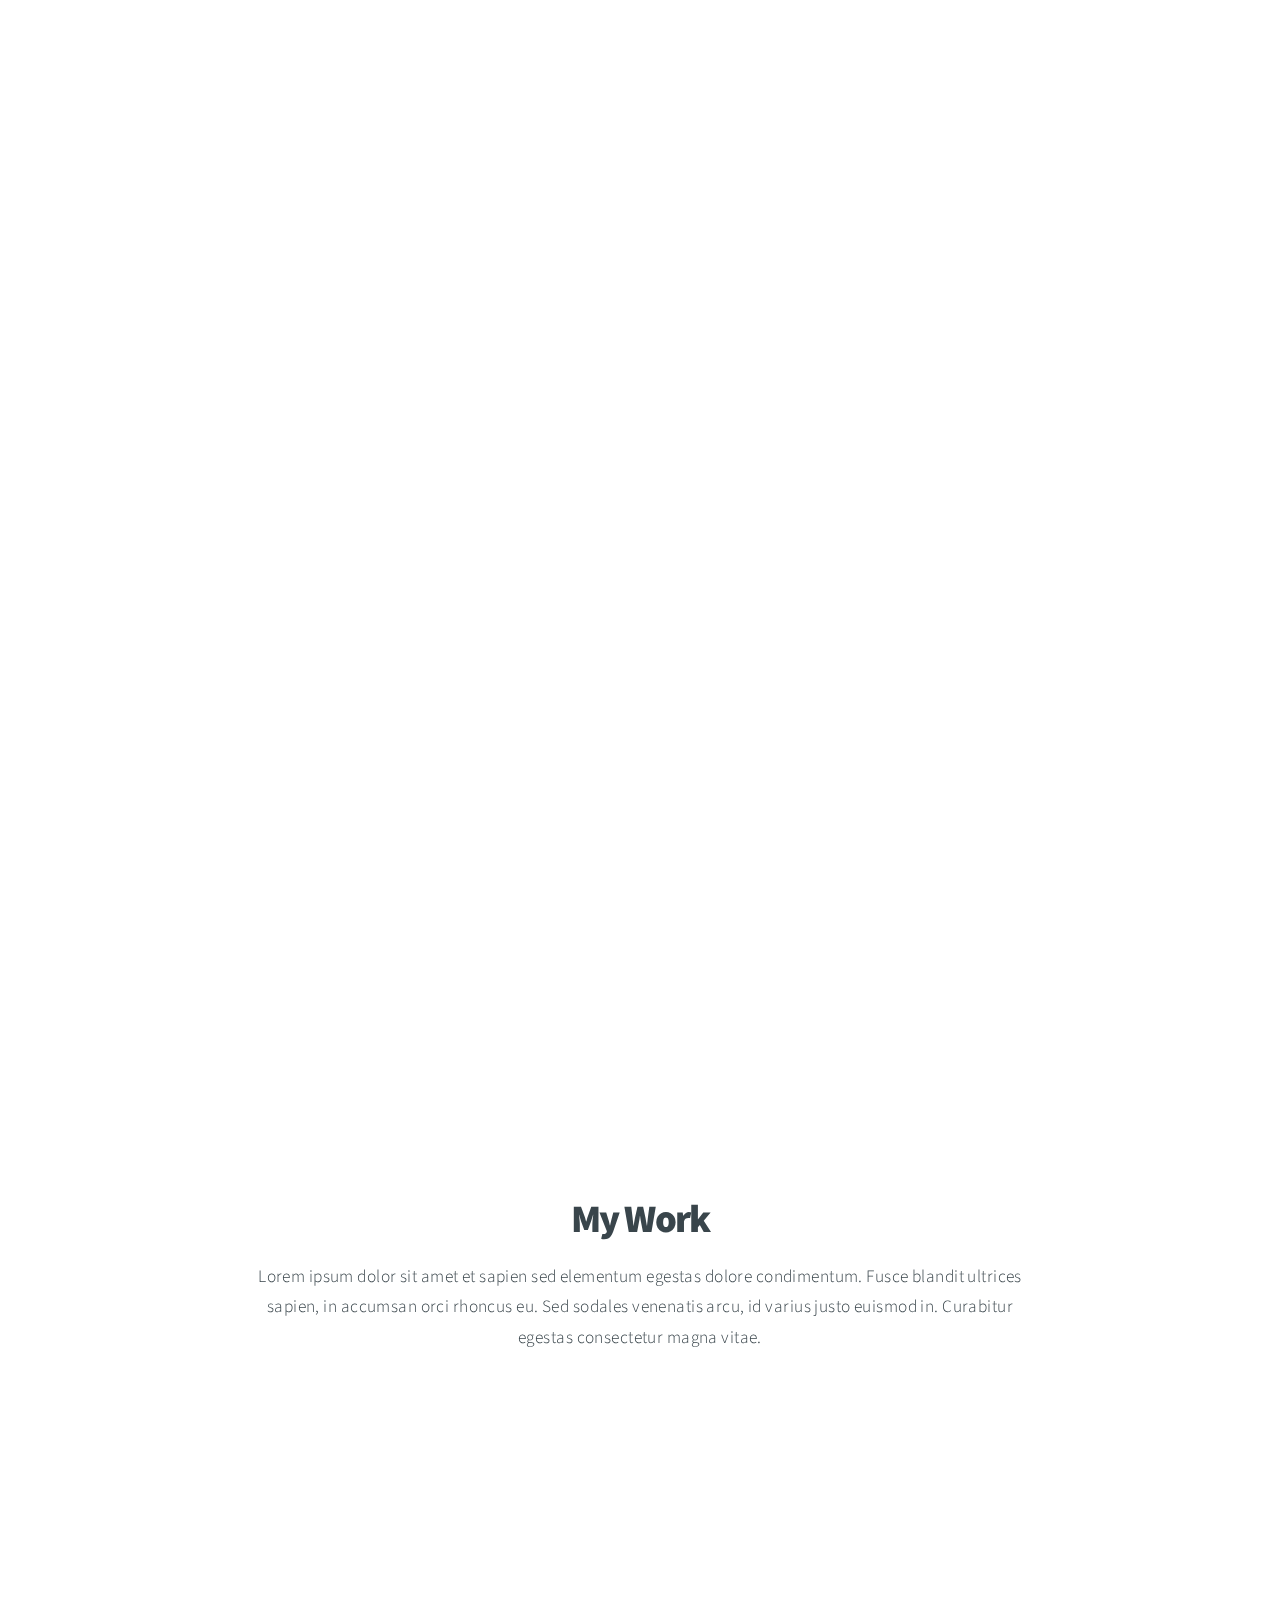
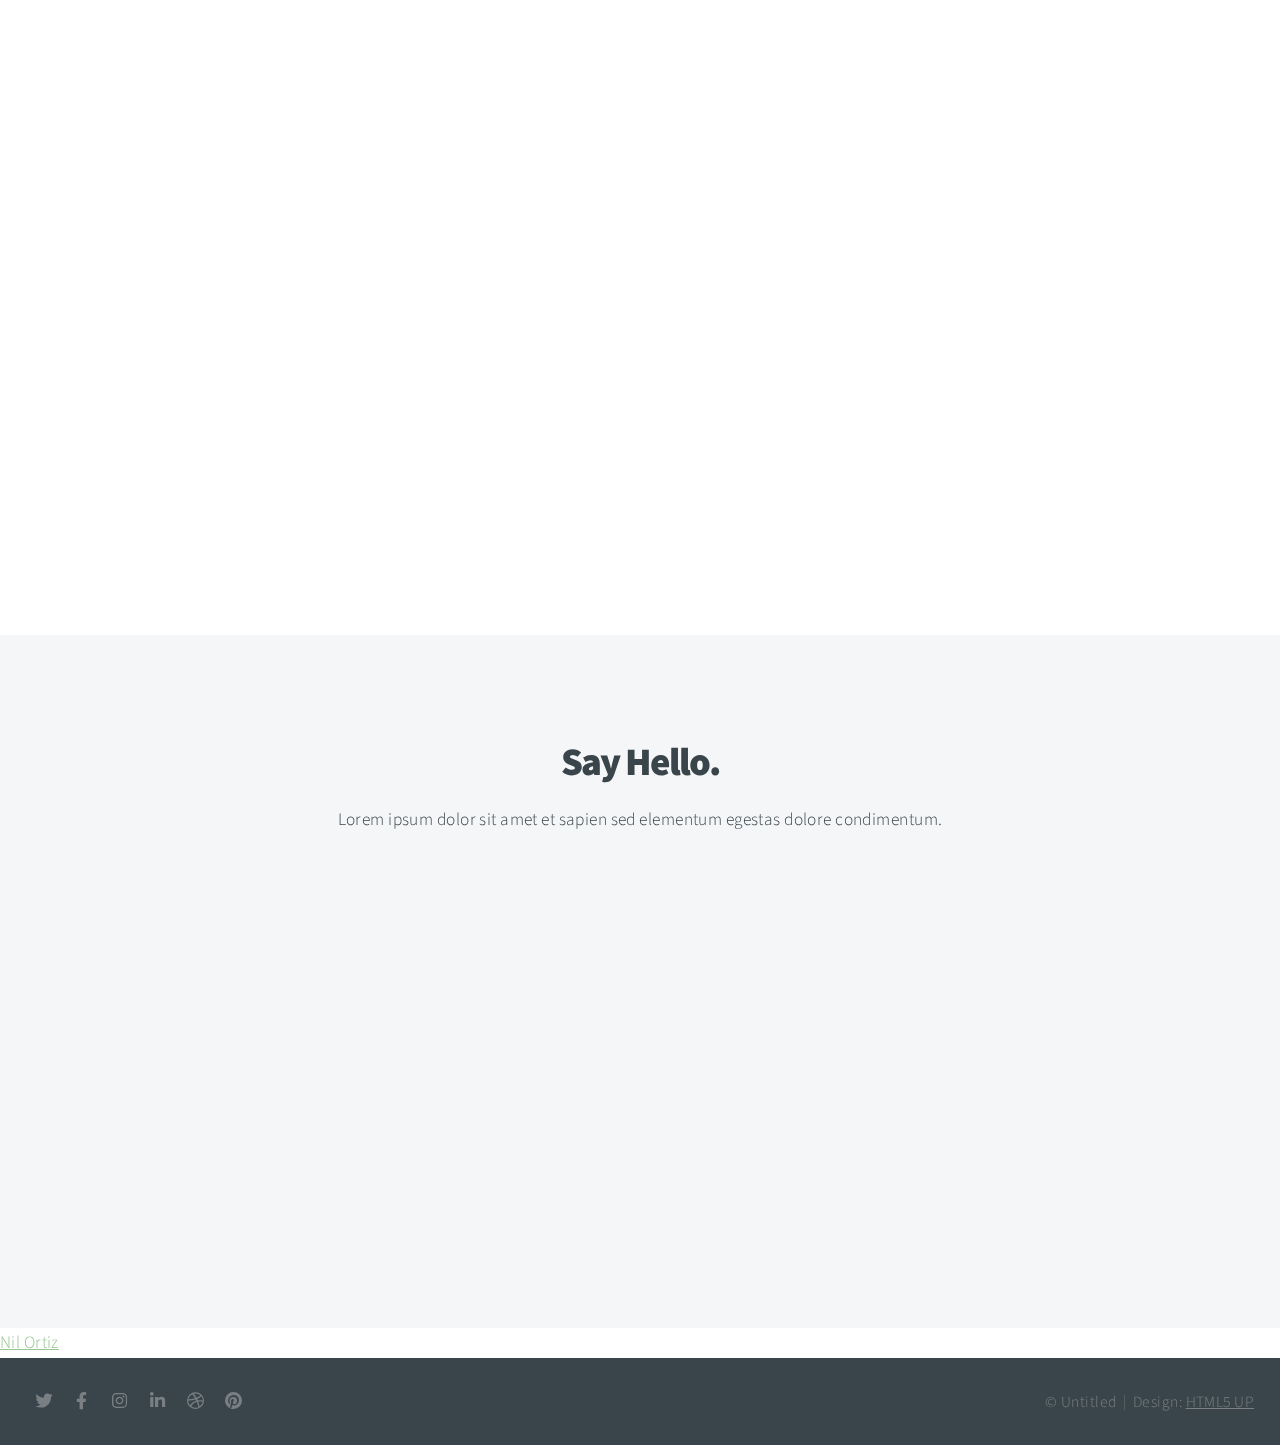
<file: index - backup.html>
<!DOCTYPE HTML>
<script src="https://platform.linkedin.com/badges/js/profile.js" async defer type="text/javascript"></script>
<html>
	<head>
		<title>Big Picture by HTML5 UP</title>
		<meta charset="utf-8" />
		<meta name="viewport" content="width=device-width, initial-scale=1, user-scalable=no" />
		<link rel="stylesheet" href="assets/css/main.css" />
		<noscript><link rel="stylesheet" href="assets/css/noscript.css" /></noscript>
	</head>
	<body class="is-preload">

		<!-- Header -->
			<header id="header">
				<a href="index.html"><h1>Home</h1></a>
				<nav>
					<ul>
						<li><a href="#intro">Intro</a></li>
						<li><a href="#cti">CTI</a></li>
						<li><a href="#ir">Incident response</a></li>
						<li><a href="#devops">DevOps</a></li>
						<li><a href="#innovation">Innovation</a></li>
						<li><a href="#work">My Work</a></li>
						<li><a href="#contact">Contact</a></li>
					</ul>
				</nav>
			</header>

		<!-- Intro -->
			<section id="intro" class="main style1 dark fullscreen">
				<div class="content">
					<header>
						<h2>Hey.</h2>
					</header>
					<p>Welcome to <strong>Big Picture</strong> a responsive site template designed by <a href="https://html5up.net">HTML5 UP</a><br />
					and released for free under the <a href="https://html5up.net/license">Creative Commons Attribution license</a>.</p>
					<footer>
						<a href="#cti" class="button style2 down">More</a>
					</footer>
				</div>
			</section>

		<!-- One -->
			<section id="cti" class="main style2 right dark fullscreen">
				<div class="content box style2">
					<header>
						<h2>Threat Intelligence</h2>
					</header>
					<p>Lorem ipsum dolor sit amet et sapien sed elementum egestas dolore condimentum.
					Fusce blandit ultrices sapien, in accumsan orci rhoncus eu. Sed sodales venenatis arcu,
					id varius justo euismod in. Curabitur egestas consectetur magna.</p>
					<ul class="actions">
						<li><a href="cti.html" class="button">More</a></li>
					</ul>
				</div>
				<a href="#ir" class="button style2 down anchored">Next</a>
			</section>

		<!-- Two -->
			<section id="ir" class="main style2 left dark fullscreen">
				<div class="content box style2">
					<header>
						<h2>Incident Response</h2>
					</header>
					<p>Lorem ipsum dolor sit amet et sapien sed elementum egestas dolore condimentum.
					Fusce blandit ultrices sapien, in accumsan orci rhoncus eu. Sed sodales venenatis arcu,
					id varius justo euismod in. Curabitur egestas consectetur magna.</p>
					<ul class="actions">
						<li><a href="ir.html" class="button">More</a></li>
					</ul>
				</div>
				<a href="#devops" class="button style2 down anchored">Next</a>
			</section>

		<!-- Two -->
			<section id="devops" class="main style2 right dark fullscreen">
				<div class="content box style2">
					<header>
						<h2>Dev Ops</h2>
					</header>
					<p>Lorem ipsum dolor sit amet et sapien sed elementum egestas dolore condimentum.
					Fusce blandit ultrices sapien, in accumsan orci rhoncus eu. Sed sodales venenatis arcu,
					id varius justo euismod in. Curabitur egestas consectetur magna.</p>
					<ul class="actions">
						<li><a href="devops.html" class="button">More</a></li>
					</ul>
				</div>
				<a href="#innovation" class="button style2 down anchored">Next</a>
			</section>

		<!-- Two -->
			<section id="innovation" class="main style2 right dark fullscreen">
				<div class="content box style2">
					<header>
						<h2>Innovation</h2>
					</header>
					<p>Lorem ipsum dolor sit amet et sapien sed elementum egestas dolore condimentum.
					Fusce blandit ultrices sapien, in accumsan orci rhoncus eu. Sed sodales venenatis arcu,
					id varius justo euismod in. Curabitur egestas consectetur magna.</p>
					<ul class="actions">
						<li><a href="innovation.html" class="button">More</a></li>
					</ul>
				</div>
				<a href="#work" class="button style2 down anchored">Next</a>
			</section>


		<!-- Work -->
			<section id="work" class="main style3 primary">
				<div class="content">
					<header>
						<h2>My Work</h2>
						<p>Lorem ipsum dolor sit amet et sapien sed elementum egestas dolore condimentum.
						Fusce blandit ultrices sapien, in accumsan orci rhoncus eu. Sed sodales venenatis
						arcu, id varius justo euismod in. Curabitur egestas consectetur magna vitae.</p>
					</header>

					<!-- Gallery  -->
						<div class="gallery">
							<article class="from-left">
								<a href="images/fulls/01.jpg" class="image fit"><img src="images/thumbs/01.jpg" title="The Anonymous Red" alt="" /></a>
							</article>
							<article class="from-right">
								<a href="images/fulls/02.jpg" class="image fit"><img src="images/thumbs/02.jpg" title="Airchitecture II" alt="" /></a>
							</article>
							<article class="from-left">
								<a href="images/fulls/03.jpg" class="image fit"><img src="images/thumbs/03.jpg" title="Air Lounge" alt="" /></a>
							</article>
							<article class="from-right">
								<a href="images/fulls/04.jpg" class="image fit"><img src="images/thumbs/04.jpg" title="Carry on" alt="" /></a>
							</article>
							<article class="from-left">
								<a href="images/fulls/05.jpg" class="image fit"><img src="images/thumbs/05.jpg" title="The sparkling shell" alt="" /></a>
							</article>
							<article class="from-right">
								<a href="images/fulls/06.jpg" class="image fit"><img src="images/thumbs/06.jpg" title="Bent IX" alt="" /></a>
							</article>
						</div>

				</div>
			</section>

		<!-- Contact -->
			<section id="contact" class="main style3 secondary">
				<div class="content">
					<header>
						<h2>Say Hello.</h2>
						<p>Lorem ipsum dolor sit amet et sapien sed elementum egestas dolore condimentum.</p>
					</header>
					<div class="box">
						<form method="post" action="#">
							<div class="fields">
								<div class="field half"><input type="text" name="name" placeholder="Name" /></div>
								<div class="field half"><input type="email" name="email" placeholder="Email" /></div>
								<div class="field"><textarea name="message" placeholder="Message" rows="6"></textarea></div>
							</div>
							<ul class="actions special">
								<li><input type="submit" value="Send Message" /></li>
							</ul>
						</form>
					</div>
				</div>
			</section>
			<div class="badge-base LI-profile-badge" data-locale="es_ES" data-size="medium" data-theme="light" data-type="VERTICAL" data-vanity="nilortiz" data-version="v1"><a class="badge-base__link LI-simple-link" href="https://es.linkedin.com/in/nilortiz?trk=profile-badge">Nil Ortiz</a></div>
              

		<!-- Footer -->
			<footer id="footer">

				<!-- Icons -->
					<ul class="icons">
						<li><a href="#" class="icon brands fa-twitter"><span class="label">Twitter</span></a></li>
						<li><a href="#" class="icon brands fa-facebook-f"><span class="label">Facebook</span></a></li>
						<li><a href="#" class="icon brands fa-instagram"><span class="label">Instagram</span></a></li>
						<li><a href="#" class="icon brands fa-linkedin-in"><span class="label">LinkedIn</span></a></li>
						<li><a href="#" class="icon brands fa-dribbble"><span class="label">Dribbble</span></a></li>
						<li><a href="#" class="icon brands fa-pinterest"><span class="label">Pinterest</span></a></li>

					</ul>


				<!-- Menu -->
					<ul class="menu">
						<li>&copy; Untitled</li><li>Design: <a href="https://html5up.net">HTML5 UP</a></li>
					</ul>

			</footer>

		<!-- Scripts -->
			<script src="assets/js/jquery.min.js"></script>
			<script src="assets/js/jquery.poptrox.min.js"></script>
			<script src="assets/js/jquery.scrolly.min.js"></script>
			<script src="assets/js/jquery.scrollex.min.js"></script>
			<script src="assets/js/browser.min.js"></script>
			<script src="assets/js/breakpoints.min.js"></script>
			<script src="assets/js/util.js"></script>
			<script src="assets/js/main.js"></script>

	</body>
</html>
</file>
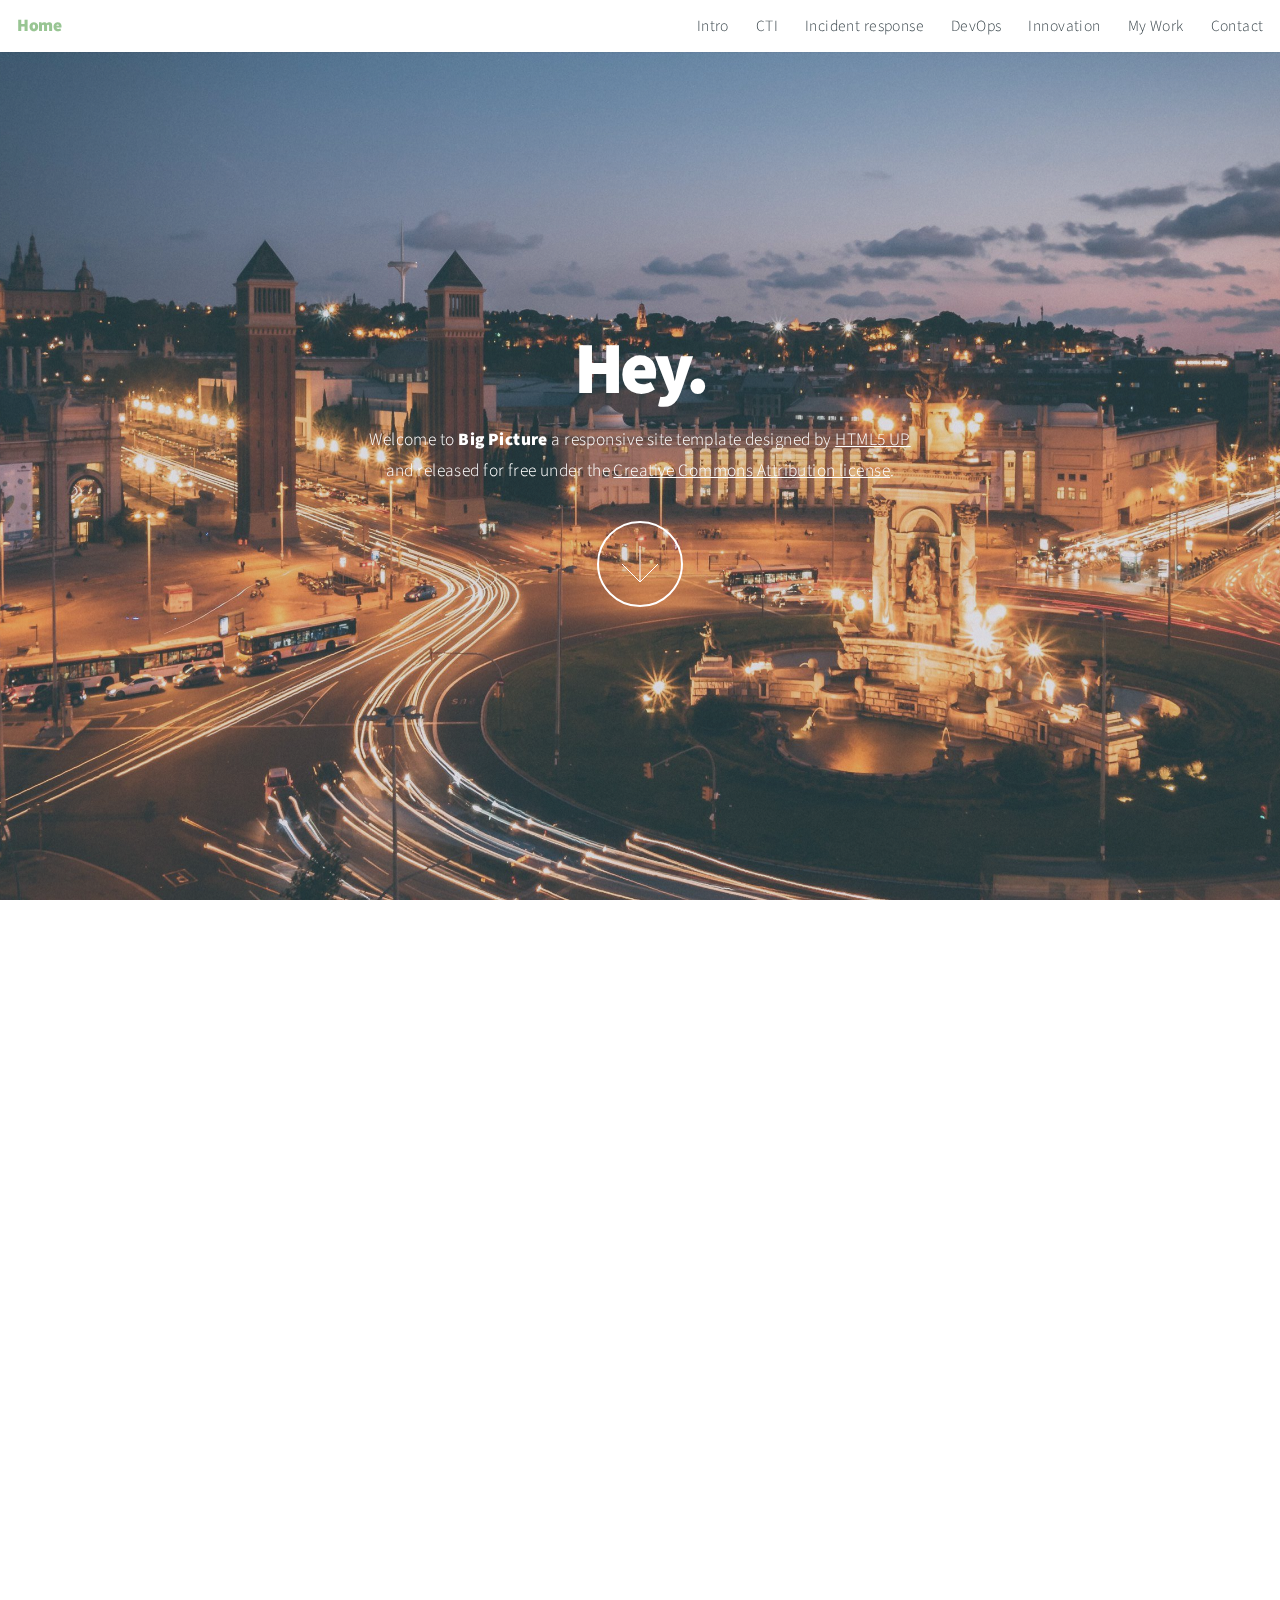
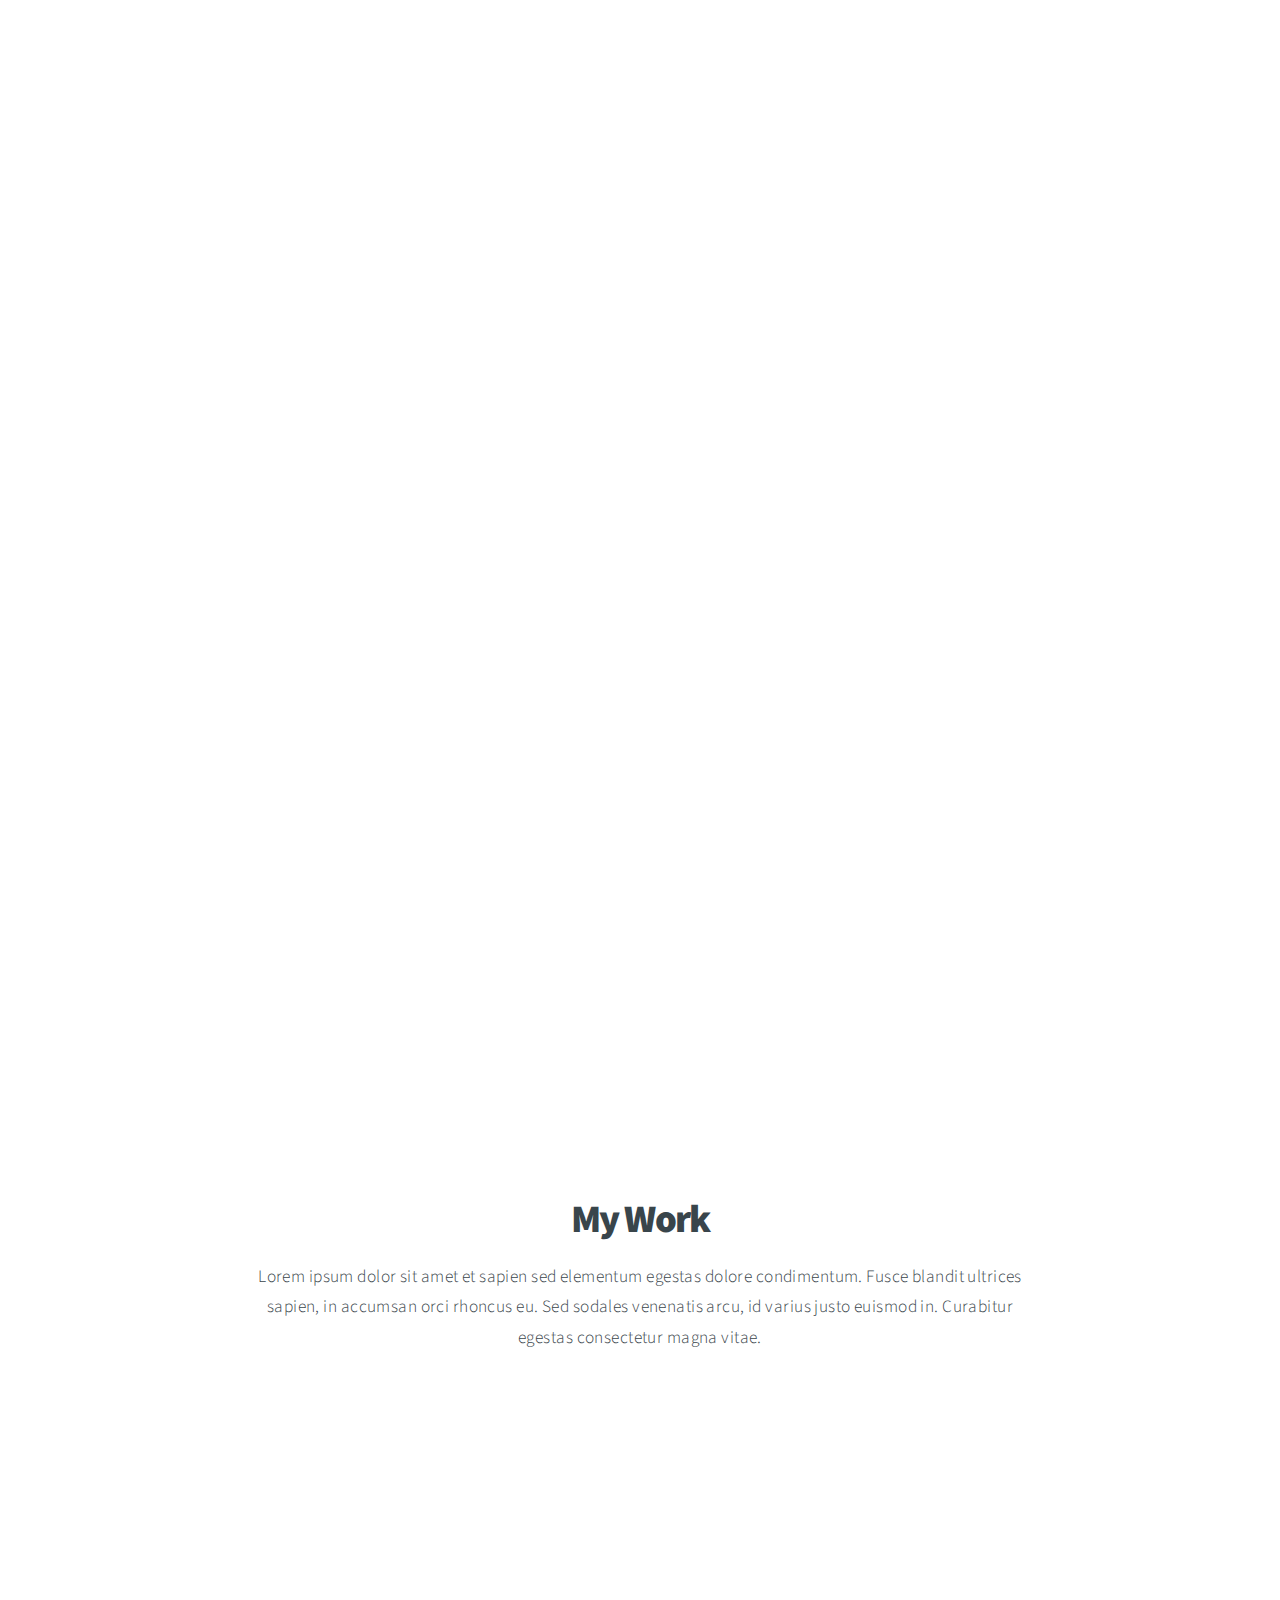
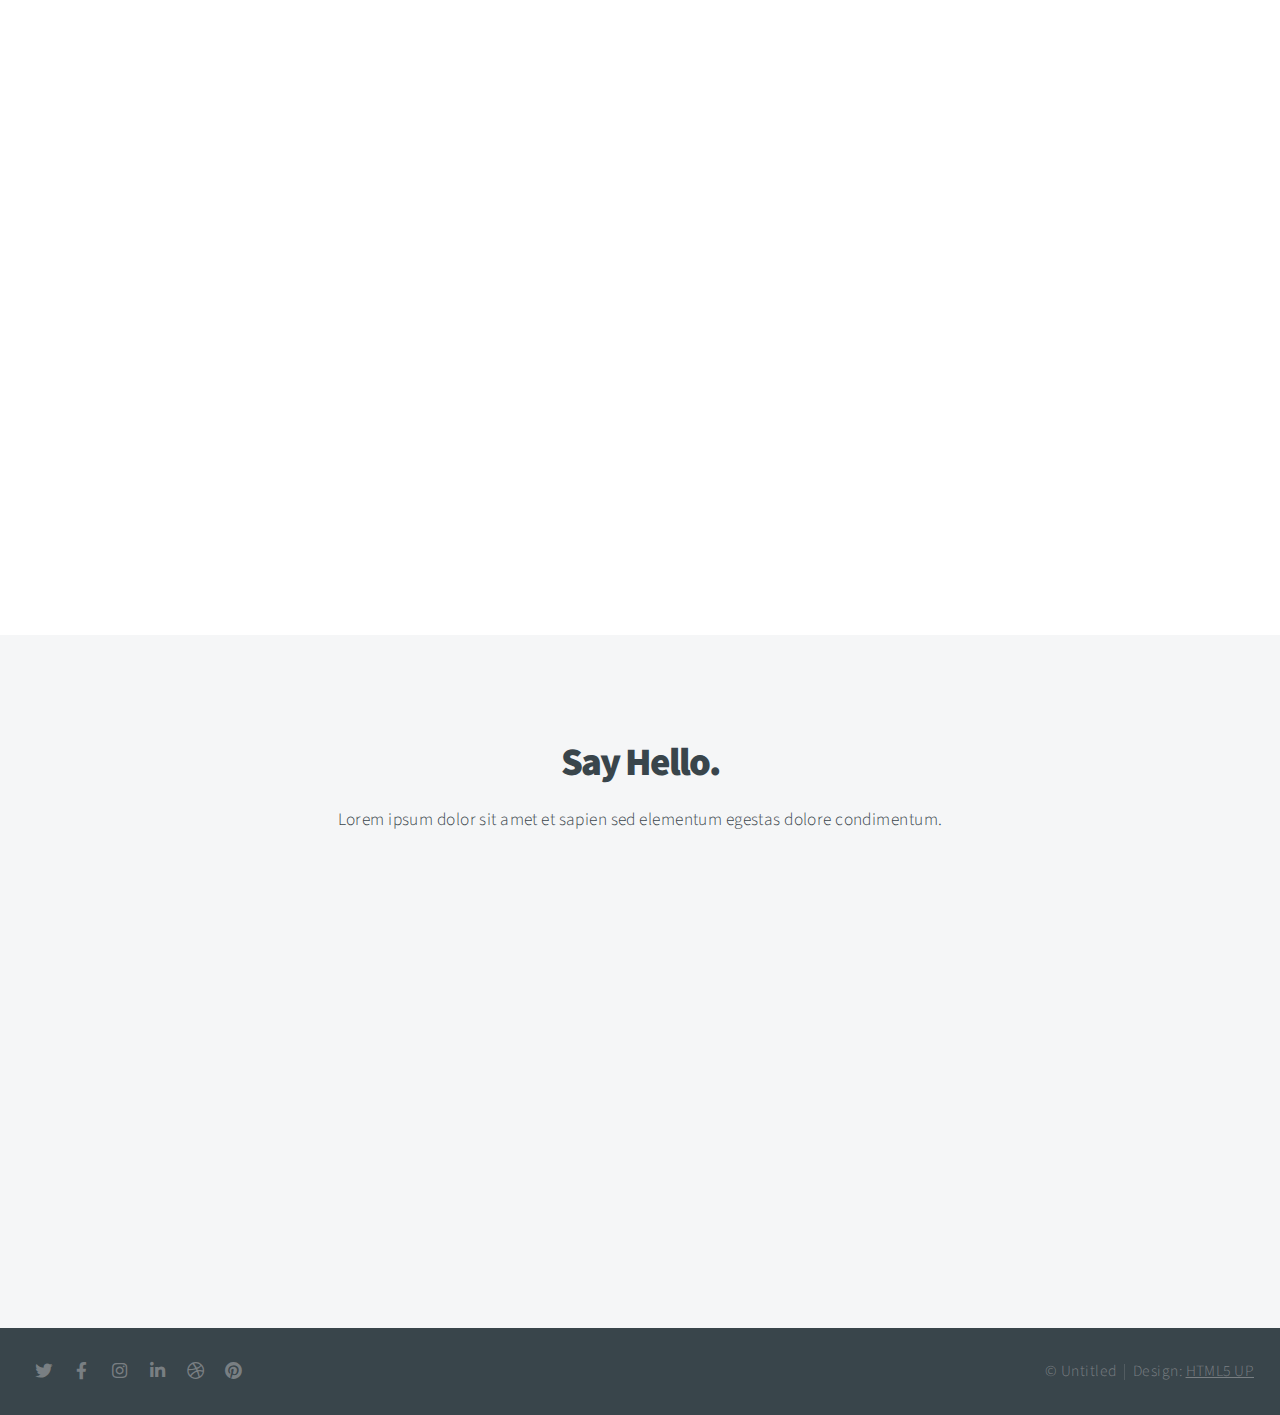
<file: ir.html>
<!DOCTYPE HTML>
<html>
	<head>
		<title>Big Picture by HTML5 UP</title>
		<meta charset="utf-8" />
		<meta name="viewport" content="width=device-width, initial-scale=1, user-scalable=no" />
		<link rel="stylesheet" href="assets/css/main.css" />
		<noscript><link rel="stylesheet" href="assets/css/noscript.css" /></noscript>
	</head>
	<body class="is-preload">

		<!-- Header -->
			<header id="header">
				<a href="index.html"><h1>Home</h1></a>
				<nav>
					<ul>
						<li><a href="#intro">Intro</a></li>
						<li><a href="#cti">CTI</a></li>
						<li><a href="#ir">Incident response</a></li>
						<li><a href="#devops">DevOps</a></li>
						<li><a href="#innovation">Innovation</a></li>
						<li><a href="#work">My Work</a></li>
						<li><a href="#contact">Contact</a></li>
					</ul>
				</nav>
			</header>

		<!-- Intro -->
			<section id="intro" class="main style1 dark fullscreen">
				<div class="content">
					<header>
						<h2>Hey.</h2>
					</header>
					<p>Welcome to <strong>Big Picture</strong> a responsive site template designed by <a href="https://html5up.net">HTML5 UP</a><br />
					and released for free under the <a href="https://html5up.net/license">Creative Commons Attribution license</a>.</p>
					<footer>
						<a href="#cti" class="button style2 down">More</a>
					</footer>
				</div>
			</section>

		<!-- One -->
			<section id="cti" class="main style2 right dark fullscreen">
				<div class="content box style2">
					<header>
						<h2>SIEMs</h2>
					</header>
					<p>Deep knowledge at analyst and engineer of IBM QRadar SIEM, ElasticSearch and Splunk</p>
					<ul class="actions">
						<li><a href="empresa.html" class="button">More</a></li>
					</ul>
				</div>
				<a href="#ir" class="button style2 down anchored">Next</a>
			</section>

		<!-- Two -->
			<section id="ir" class="main style2 left dark fullscreen">
				<div class="content box style2">
					<header>
						<h2>Threat intelligence</h2>
					</header>
					<p>Automated generation of local operational threat intelligence based on observables.
					<br/>Integrations and automation of external threat intelligence feeds. 
					</p>
					<ul class="actions">
						<li><a href="empresa.html" class="button">More</a></li>
					</ul>
				</div>
				<a href="#devops" class="button style2 down anchored">Next</a>
			</section>

		<!-- Two -->
			<section id="devops" class="main style2 right dark fullscreen">
				<div class="content box style2">
					<header>
						<h2>Blue skills</h2>
					</header>
					<p>My knowledge of Ransomware, APTs, Phishing and Insider Threat techniques, tools and procedures commonly used to compromise networks and further exploit them, allows my to develop ad-hoc rules and countermeasures for specific and general relevant threats</p>
					<ul class="actions">
						<li><a href="empresa.html" class="button">More</a></li>
					</ul>
				</div>
				<a href="#innovation" class="button style2 down anchored">Next</a>
			</section>

		<!-- Two -->
			<section id="innovation" class="main style2 left dark fullscreen">
				<div class="content box style2">
					<header>
						<h2>Incident Response</h2>
					</header>
					<p>Extensive experience developing incident handling playbooks for general and specific threats ad-hoc to the organisation domain and/or compliant with NIST,ENISA, PCI-DSS frameworks.</p>
					<ul class="actions">
						<li><a href="empresa.html" class="button">More</a></li>
					</ul>
				</div>
				<a href="#work" class="button style2 down anchored">Next</a>
			</section>


		<!-- Work -->
			<section id="work" class="main style3 primary">
				<div class="content">
					<header>
						<h2>My Work</h2>
						<p>Lorem ipsum dolor sit amet et sapien sed elementum egestas dolore condimentum.
						Fusce blandit ultrices sapien, in accumsan orci rhoncus eu. Sed sodales venenatis
						arcu, id varius justo euismod in. Curabitur egestas consectetur magna vitae.</p>
					</header>

					<!-- Gallery  -->
						<div class="gallery">
							<article class="from-left">
								<a href="images/fulls/01.jpg" class="image fit"><img src="images/thumbs/01.jpg" title="The Anonymous Red" alt="" /></a>
							</article>
							<article class="from-right">
								<a href="images/fulls/02.jpg" class="image fit"><img src="images/thumbs/02.jpg" title="Airchitecture II" alt="" /></a>
							</article>
							<article class="from-left">
								<a href="images/fulls/03.jpg" class="image fit"><img src="images/thumbs/03.jpg" title="Air Lounge" alt="" /></a>
							</article>
							<article class="from-right">
								<a href="images/fulls/04.jpg" class="image fit"><img src="images/thumbs/04.jpg" title="Carry on" alt="" /></a>
							</article>
							<article class="from-left">
								<a href="images/fulls/05.jpg" class="image fit"><img src="images/thumbs/05.jpg" title="The sparkling shell" alt="" /></a>
							</article>
							<article class="from-right">
								<a href="images/fulls/06.jpg" class="image fit"><img src="images/thumbs/06.jpg" title="Bent IX" alt="" /></a>
							</article>
						</div>

				</div>
			</section>

		<!-- Contact -->
			<section id="contact" class="main style3 secondary">
				<div class="content">
					<header>
						<h2>Say Hello.</h2>
						<p>Lorem ipsum dolor sit amet et sapien sed elementum egestas dolore condimentum.</p>
					</header>
					<div class="box">
						<form method="post" action="#">
							<div class="fields">
								<div class="field half"><input type="text" name="name" placeholder="Name" /></div>
								<div class="field half"><input type="email" name="email" placeholder="Email" /></div>
								<div class="field"><textarea name="message" placeholder="Message" rows="6"></textarea></div>
							</div>
							<ul class="actions special">
								<li><input type="submit" value="Send Message" /></li>
							</ul>
						</form>
					</div>
				</div>
			</section>

		<!-- Footer -->
			<footer id="footer">

				<!-- Icons -->
					<ul class="icons">
						<li><a href="#" class="icon brands fa-twitter"><span class="label">Twitter</span></a></li>
						<li><a href="#" class="icon brands fa-facebook-f"><span class="label">Facebook</span></a></li>
						<li><a href="#" class="icon brands fa-instagram"><span class="label">Instagram</span></a></li>
						<li><a href="#" class="icon brands fa-linkedin-in"><span class="label">LinkedIn</span></a></li>
						<li><a href="#" class="icon brands fa-dribbble"><span class="label">Dribbble</span></a></li>
						<li><a href="#" class="icon brands fa-pinterest"><span class="label">Pinterest</span></a></li>
					</ul>

				<!-- Menu -->
					<ul class="menu">
						<li>&copy; Untitled</li><li>Design: <a href="https://html5up.net">HTML5 UP</a></li>
					</ul>

			</footer>

		<!-- Scripts -->
			<script src="assets/js/jquery.min.js"></script>
			<script src="assets/js/jquery.poptrox.min.js"></script>
			<script src="assets/js/jquery.scrolly.min.js"></script>
			<script src="assets/js/jquery.scrollex.min.js"></script>
			<script src="assets/js/browser.min.js"></script>
			<script src="assets/js/breakpoints.min.js"></script>
			<script src="assets/js/util.js"></script>
			<script src="assets/js/main.js"></script>

	</body>
</html>
</file>
<file: assets/css/noscript.css>
/*
	Big Picture by HTML5 UP
	html5up.net | @ajlkn
	Free for personal and commercial use under the CCA 3.0 license (html5up.net/license)
*/

/* Loader */

	body:before, body:after {
		display: none;
	}
</file>
<file: assets/css/main.css>
@import url("https://fonts.googleapis.com/css?family=Source+Sans+Pro:300,900");
@import url("fontawesome-all.min.css");

/*
	Big Picture by HTML5 UP
	html5up.net | @ajlkn
	Free for personal and commercial use under the CCA 3.0 license (html5up.net/license)
*/

#introduction {
	color:rgba(255, 255, 255, 1.0);
	font-family: FontAwesome;
	font-style: normal;
			
}

html, body, div, span, applet, object,
iframe, h1, h2, h3, h4, h5, h6, p, blockquote,
pre, a, abbr, acronym, address, big, cite,
code, del, dfn, em, img, ins, kbd, q, s, samp,
small, strike, strong, sub, sup, tt, var, b,
u, i, center, dl, dt, dd, ol, ul, li, fieldset,
form, label, legend, table, caption, tbody,
tfoot, thead, tr, th, td, article, aside,
canvas, details, embed, figure, figcaption,
footer, header, hgroup, menu, nav, output, ruby,
section, summary, time, mark, audio, video {
	margin: 0;
	padding: 0;
	border: 0;
	font-size: 100%;
	font: inherit;
	vertical-align: baseline;}

article, aside, details, figcaption, figure,
footer, header, hgroup, menu, nav, section {
	display: block;}

body {
	line-height: 1;
}

ol, ul {
	list-style: none;
}

blockquote, q {
	quotes: none;
}

	blockquote:before, blockquote:after, q:before, q:after {
		content: '';
		content: none;
	}

table {
	border-collapse: collapse;
	border-spacing: 0;
}

body {
	-webkit-text-size-adjust: none;
}

mark {
	background-color: transparent;
	color: inherit;
}

input::-moz-focus-inner {
	border: 0;
	padding: 0;
}

input, select, textarea {
	-moz-appearance: none;
	-webkit-appearance: none;
	-ms-appearance: none;
	appearance: none;
}

/* Basic */

	@-ms-viewport {
		width: device-width;
	}

	html {
		height: 100%;
	}

	html {
		box-sizing: border-box;
	}

	*, *:before, *:after {
		box-sizing: inherit;
	}

	body {
		background: #ffffff;
		height: 100%;
		min-width: 320px;
	}

		body.is-preload *, body.is-preload *:before, body.is-preload *:after {
			-moz-animation: none !important;
			-webkit-animation: none !important;
			-ms-animation: none !important;
			animation: none !important;
			-moz-transition: none !important;
			-webkit-transition: none !important;
			-ms-transition: none !important;
			transition: none !important;
		}

/* Spinner */

	@-moz-keyframes spinner-rotate {
		0% {
			-moz-transform: scale(1) rotate(0deg);
			-webkit-transform: scale(1) rotate(0deg);
			-ms-transform: scale(1) rotate(0deg);
			transform: scale(1) rotate(0deg);
		}

		100% {
			-moz-transform: scale(1) rotate(360deg);
			-webkit-transform: scale(1) rotate(360deg);
			-ms-transform: scale(1) rotate(360deg);
			transform: scale(1) rotate(360deg);
		}
	}

	@-webkit-keyframes spinner-rotate {
		0% {
			-moz-transform: scale(1) rotate(0deg);
			-webkit-transform: scale(1) rotate(0deg);
			-ms-transform: scale(1) rotate(0deg);
			transform: scale(1) rotate(0deg);
		}

		100% {
			-moz-transform: scale(1) rotate(360deg);
			-webkit-transform: scale(1) rotate(360deg);
			-ms-transform: scale(1) rotate(360deg);
			transform: scale(1) rotate(360deg);
		}
	}

	@-ms-keyframes spinner-rotate {
		0% {
			-moz-transform: scale(1) rotate(0deg);
			-webkit-transform: scale(1) rotate(0deg);
			-ms-transform: scale(1) rotate(0deg);
			transform: scale(1) rotate(0deg);
		}

		100% {
			-moz-transform: scale(1) rotate(360deg);
			-webkit-transform: scale(1) rotate(360deg);
			-ms-transform: scale(1) rotate(360deg);
			transform: scale(1) rotate(360deg);
		}
	}

	@keyframes spinner-rotate {
		0% {
			-moz-transform: scale(1) rotate(0deg);
			-webkit-transform: scale(1) rotate(0deg);
			-ms-transform: scale(1) rotate(0deg);
			transform: scale(1) rotate(0deg);
		}

		100% {
			-moz-transform: scale(1) rotate(360deg);
			-webkit-transform: scale(1) rotate(360deg);
			-ms-transform: scale(1) rotate(360deg);
			transform: scale(1) rotate(360deg);
		}
	}

/* Loader */

	@-moz-keyframes spinner-show {
		0% {
			opacity: 0;
		}

		100% {
			opacity: 1;
		}
	}

	@-webkit-keyframes spinner-show {
		0% {
			opacity: 0;
		}

		100% {
			opacity: 1;
		}
	}

	@-ms-keyframes spinner-show {
		0% {
			opacity: 0;
		}

		100% {
			opacity: 1;
		}
	}

	@keyframes spinner-show {
		0% {
			opacity: 0;
		}

		100% {
			opacity: 1;
		}
	}

	@-moz-keyframes spinner-hide {
		0% {
			-moz-transform: scale(1) rotate(0deg);
			-webkit-transform: scale(1) rotate(0deg);
			-ms-transform: scale(1) rotate(0deg);
			transform: scale(1) rotate(0deg);
			color: #e5e6e7;
			z-index: 100001;
		}

		99% {
			-moz-transform: scale(0.5) rotate(360deg);
			-webkit-transform: scale(0.5) rotate(360deg);
			-ms-transform: scale(0.5) rotate(360deg);
			transform: scale(0.5) rotate(360deg);
			color: #e5e6e7;
			z-index: 100001;
		}

		100% {
			-moz-transform: scale(0.5) rotate(360deg);
			-webkit-transform: scale(0.5) rotate(360deg);
			-ms-transform: scale(0.5) rotate(360deg);
			transform: scale(0.5) rotate(360deg);
			color: #e5e6e7;
			z-index: -1;
		}
	}

	@-webkit-keyframes spinner-hide {
		0% {
			-moz-transform: scale(1) rotate(0deg);
			-webkit-transform: scale(1) rotate(0deg);
			-ms-transform: scale(1) rotate(0deg);
			transform: scale(1) rotate(0deg);
			color: #e5e6e7;
			z-index: 100001;
		}

		99% {
			-moz-transform: scale(0.5) rotate(360deg);
			-webkit-transform: scale(0.5) rotate(360deg);
			-ms-transform: scale(0.5) rotate(360deg);
			transform: scale(0.5) rotate(360deg);
			color: #e5e6e7;
			z-index: 100001;
		}

		100% {
			-moz-transform: scale(0.5) rotate(360deg);
			-webkit-transform: scale(0.5) rotate(360deg);
			-ms-transform: scale(0.5) rotate(360deg);
			transform: scale(0.5) rotate(360deg);
			color: #e5e6e7;
			z-index: -1;
		}
	}

	@-ms-keyframes spinner-hide {
		0% {
			-moz-transform: scale(1) rotate(0deg);
			-webkit-transform: scale(1) rotate(0deg);
			-ms-transform: scale(1) rotate(0deg);
			transform: scale(1) rotate(0deg);
			color: #e5e6e7;
			z-index: 100001;
		}

		99% {
			-moz-transform: scale(0.5) rotate(360deg);
			-webkit-transform: scale(0.5) rotate(360deg);
			-ms-transform: scale(0.5) rotate(360deg);
			transform: scale(0.5) rotate(360deg);
			color: #e5e6e7;
			z-index: 100001;
		}

		100% {
			-moz-transform: scale(0.5) rotate(360deg);
			-webkit-transform: scale(0.5) rotate(360deg);
			-ms-transform: scale(0.5) rotate(360deg);
			transform: scale(0.5) rotate(360deg);
			color: #e5e6e7;
			z-index: -1;
		}
	}

	@keyframes spinner-hide {
		0% {
			-moz-transform: scale(1) rotate(0deg);
			-webkit-transform: scale(1) rotate(0deg);
			-ms-transform: scale(1) rotate(0deg);
			transform: scale(1) rotate(0deg);
			color: #e5e6e7;
			z-index: 100001;
		}

		99% {
			-moz-transform: scale(0.5) rotate(360deg);
			-webkit-transform: scale(0.5) rotate(360deg);
			-ms-transform: scale(0.5) rotate(360deg);
			transform: scale(0.5) rotate(360deg);
			color: #e5e6e7;
			z-index: 100001;
		}

		100% {
			-moz-transform: scale(0.5) rotate(360deg);
			-webkit-transform: scale(0.5) rotate(360deg);
			-ms-transform: scale(0.5) rotate(360deg);
			transform: scale(0.5) rotate(360deg);
			color: #e5e6e7;
			z-index: -1;
		}
	}

	@-moz-keyframes overlay-hide {
		0% {
			opacity: 1;
			z-index: 100000;
		}

		15% {
			opacity: 1;
			z-index: 100000;
		}

		99% {
			opacity: 0;
			z-index: 100000;
		}

		100% {
			opacity: 0;
			z-index: -1;
		}
	}

	@-webkit-keyframes overlay-hide {
		0% {
			opacity: 1;
			z-index: 100000;
		}

		15% {
			opacity: 1;
			z-index: 100000;
		}

		99% {
			opacity: 0;
			z-index: 100000;
		}

		100% {
			opacity: 0;
			z-index: -1;
		}
	}

	@-ms-keyframes overlay-hide {
		0% {
			opacity: 1;
			z-index: 100000;
		}

		15% {
			opacity: 1;
			z-index: 100000;
		}

		99% {
			opacity: 0;
			z-index: 100000;
		}

		100% {
			opacity: 0;
			z-index: -1;
		}
	}

	@keyframes overlay-hide {
		0% {
			opacity: 1;
			z-index: 100000;
		}

		15% {
			opacity: 1;
			z-index: 100000;
		}

		99% {
			opacity: 0;
			z-index: 100000;
		}

		100% {
			opacity: 0;
			z-index: -1;
		}
	}

	body {
		text-decoration: none;
	}

		body:before {
			-moz-animation: spinner-show 1.5s 1 0.25s ease forwards, spinner-hide 0.25s ease-in-out forwards !important;
			-webkit-animation: spinner-show 1.5s 1 0.25s ease forwards, spinner-hide 0.25s ease-in-out forwards !important;
			-ms-animation: spinner-show 1.5s 1 0.25s ease forwards, spinner-hide 0.25s ease-in-out forwards !important;
			animation: spinner-show 1.5s 1 0.25s ease forwards, spinner-hide 0.25s ease-in-out forwards !important;
			-moz-transform-origin: 50% 50%;
			-webkit-transform-origin: 50% 50%;
			-ms-transform-origin: 50% 50%;
			transform-origin: 50% 50%;
			-moz-osx-font-smoothing: grayscale;
			-webkit-font-smoothing: antialiased;
			font-family: FontAwesome;
			font-style: normal;
			font-weight: normal;
			text-transform: none !important;
			color: #e5e6e7;
			content: '\f1ce';
			cursor: default;
			display: block;
			font-size: 2em;
			height: 2em;
			left: 50%;
			line-height: 2em;
			margin: -1em 0 0 -1em;
			opacity: 0;
			position: fixed;
			text-align: center;
			top: 50%;
			width: 2em;
			z-index: -1;
		}

		body:after {
			-moz-animation: overlay-hide 1.5s ease-in forwards !important;
			-webkit-animation: overlay-hide 1.5s ease-in forwards !important;
			-ms-animation: overlay-hide 1.5s ease-in forwards !important;
			animation: overlay-hide 1.5s ease-in forwards !important;
			background: #ffffff;
			content: '';
			display: block;
			height: 100%;
			left: 0;
			opacity: 0;
			position: fixed;
			top: 0;
			width: 100%;
			z-index: -1;
		}

		body.is-preload:before {
			-moz-animation: spinner-show 1.5s 1 0.25s ease forwards, spinner-rotate 0.75s infinite linear !important;
			-webkit-animation: spinner-show 1.5s 1 0.25s ease forwards, spinner-rotate 0.75s infinite linear !important;
			-ms-animation: spinner-show 1.5s 1 0.25s ease forwards, spinner-rotate 0.75s infinite linear !important;
			animation: spinner-show 1.5s 1 0.25s ease forwards, spinner-rotate 0.75s infinite linear !important;
			z-index: 100001;
		}

		body.is-preload:after {
			-moz-animation: none !important;
			-webkit-animation: none !important;
			-ms-animation: none !important;
			animation: none !important;
			opacity: 1;
			z-index: 100000;
		}

	@media (-webkit-min-device-pixel-ratio: 2) {

		body:before {
			line-height: 2.025em;
		}

	}

/* Type */

	body, input, textarea, select {
		font-family: "Source Sans Pro", "sans-serif";
		font-weight: 300;
		font-size: 18pt;
		line-height: 1.75em;
		color: #39454b;
		letter-spacing: 0.025em;
	}

		@media screen and (max-width: 1920px) {

			body, input, textarea, select {
				font-size: 17pt;
			}

		}

		@media screen and (max-width: 1680px) {

			body, input, textarea, select {
				font-size: 15pt;
			}

		}

		@media screen and (max-width: 1280px) {

			body, input, textarea, select {
				font-size: 13pt;
			}

		}

		@media screen and (max-width: 1000px) {

			body, input, textarea, select {
				font-size: 13pt;
			}

		}

		@media screen and (max-width: 736px) {

			body, input, textarea, select {
				font-size: 12pt;
				line-height: 1.5em;
			}

		}

	h1, h2, h3, h4, h5, h6 {
		font-weight: 900;
		color: inherit;
		letter-spacing: -0.0325em;
	}

		h1 a, h2 a, h3 a, h4 a, h5 a, h6 a {
			color: inherit;
			text-decoration: none;
		}

	h2 {
		font-size: 2.25em;
		line-height: 1.25em;
		letter-spacing: -0.05em;
	}

	@media screen and (max-width: 736px) {

		h2 {
			font-size: 1.5em;
		}

	}

	strong, b {
		font-weight: 900;
		color: inherit;
	}

	em, i {
		font-style: italic;
	}

	a {
		-moz-transition: color 0.2s ease-in-out;
		-webkit-transition: color 0.2s ease-in-out;
		-ms-transition: color 0.2s ease-in-out;
		transition: color 0.2s ease-in-out;
		color: #98c593;
	}

	sub {
		position: relative;
		top: 0.5em;
		font-size: 0.8em;
	}

	sup {
		position: relative;
		top: -0.5em;
		font-size: 0.8em;
	}

	hr {
		border: 0;
		border-top: solid 1px #e5e6e7;
	}

	blockquote {
		border-left: solid 0.5em #e5e6e7;
		padding: 1em 0 1em 2em;
		font-style: italic;
	}

	p, ul, ol, dl, table {
		margin-bottom: 1em;
	}

/* Box */

	.box {
		background: #ffffff;
		color: #39454b;
		padding: 2em;
	}

		.box > :last-child {
			margin-bottom: 0;
		}

		.box.style2 {
			padding: 3.5em 2.5em 3.5em 2.5em;
		}

		@media screen and (max-width: 736px) {

			.box {
				padding: 1em;
			}

				.box.style2 {
					padding: 1.5em 1.25em 1.5em 1.25em;
					background-color: rgba(255, 255, 255, 0.9);
				}

		}

/* Button */

	input[type="button"],
	input[type="submit"],
	input[type="reset"],
	.button,
	button {
		-moz-appearance: none;
		-webkit-appearance: none;
		-ms-appearance: none;
		appearance: none;
		-moz-transition: background-color 0.2s ease-in-out;
		-webkit-transition: background-color 0.2s ease-in-out;
		-ms-transition: background-color 0.2s ease-in-out;
		transition: background-color 0.2s ease-in-out;
		background-color: #98c593;
		border: 0;
		border-radius: 3.5em;
		color: #ffffff;
		cursor: pointer;
		display: inline-block;
		height: 3.5em;
		line-height: 3.5em;
		outline: 0;
		padding: 0 2em 0 2em;
		position: relative;
		text-align: center;
		text-decoration: none;
	}

		input[type="button"].down,
		input[type="submit"].down,
		input[type="reset"].down,
		.button.down,
		button.down {
			width: 5em;
			height: 5em;
			line-height: 4.5em;
			padding: 0;
			background-image: url("images/dark-arrow.svg");
			background-position: center center;
			background-repeat: no-repeat;
			text-indent: -10em;
			overflow: hidden;
		}

			input[type="button"].down.anchored,
			input[type="submit"].down.anchored,
			input[type="reset"].down.anchored,
			.button.down.anchored,
			button.down.anchored {
				bottom: 0;
				border-bottom: 0;
				border-radius: 3em 3em 0 0;
				height: 4.5em;
				margin-left: -2.5em;
			}

		input[type="button"].anchored,
		input[type="submit"].anchored,
		input[type="reset"].anchored,
		.button.anchored,
		button.anchored {
			position: absolute;
			left: 50%;
		}

		input[type="button"]:hover,
		input[type="submit"]:hover,
		input[type="reset"]:hover,
		.button:hover,
		button:hover {
			background-color: #a8cea4;
		}

		input[type="button"]:active,
		input[type="submit"]:active,
		input[type="reset"]:active,
		.button:active,
		button:active {
			background-color: #88bc82;
		}

		input[type="button"].style2,
		input[type="submit"].style2,
		input[type="reset"].style2,
		.button.style2,
		button.style2 {
			background-color: transparent;
			border: solid 2px #e5e6e7;
			color: inherit;
		}

			input[type="button"].style2:hover,
			input[type="submit"].style2:hover,
			input[type="reset"].style2:hover,
			.button.style2:hover,
			button.style2:hover {
				background-color: rgba(229, 230, 231, 0.25);
			}

			input[type="button"].style2:active,
			input[type="submit"].style2:active,
			input[type="reset"].style2:active,
			.button.style2:active,
			button.style2:active {
				background-color: rgba(229, 230, 231, 0.375);
			}

			input[type="button"].style2.down,
			input[type="submit"].style2.down,
			input[type="reset"].style2.down,
			.button.style2.down,
			button.style2.down {
				background-image: url("images/arrow.svg");
			}

/* Form */

	form {
		margin: 0 0 2em 0;
	}

		form > :last-child {
			margin-bottom: 0;
		}

		form > .fields {
			display: -moz-flex;
			display: -webkit-flex;
			display: -ms-flex;
			display: flex;
			-moz-flex-wrap: wrap;
			-webkit-flex-wrap: wrap;
			-ms-flex-wrap: wrap;
			flex-wrap: wrap;
			width: calc(100% + 3em);
			margin: -1.5em 0 2em -1.5em;
		}

			form > .fields > .field {
				-moz-flex-grow: 0;
				-webkit-flex-grow: 0;
				-ms-flex-grow: 0;
				flex-grow: 0;
				-moz-flex-shrink: 0;
				-webkit-flex-shrink: 0;
				-ms-flex-shrink: 0;
				flex-shrink: 0;
				padding: 1.5em 0 0 1.5em;
				width: calc(100% - 1.5em);
			}

				form > .fields > .field.half {
					width: calc(50% - 0.75em);
				}

				form > .fields > .field.third {
					width: calc(100%/3 - 0.5em);
				}

				form > .fields > .field.quarter {
					width: calc(25% - 0.375em);
				}

		@media screen and (max-width: 480px) {

			form > .fields {
				width: calc(100% + 2em);
				margin: -1em 0 2em -1em;
			}

				form > .fields > .field {
					padding: 1em 0 0 1em;
					width: calc(100% - 1em);
				}

					form > .fields > .field.half {
						width: calc(100% - 1em);
					}

					form > .fields > .field.third {
						width: calc(100% - 1em);
					}

					form > .fields > .field.quarter {
						width: calc(100% - 1em);
					}

		}

	label {
		display: block;
	}

	input[type="text"],
	input[type="password"],
	input[type="email"],
	input[type="tel"],
	input[type="search"],
	input[type="url"],
	select,
	textarea {
		-moz-appearance: none;
		-webkit-appearance: none;
		-ms-appearance: none;
		appearance: none;
		-moz-transition: border-color 0.2s ease-in-out, color 0.2s ease-in-out;
		-webkit-transition: border-color 0.2s ease-in-out, color 0.2s ease-in-out;
		-ms-transition: border-color 0.2s ease-in-out, color 0.2s ease-in-out;
		transition: border-color 0.2s ease-in-out, color 0.2s ease-in-out;
		color: #39454b;
		display: block;
		width: 100%;
		padding: 0.65em 0.75em;
		background: none;
		border: solid 2px #e5e6e7;
		color: inherit;
		border-radius: 0.5em;
		outline: none;
	}

		input[type="text"]:focus,
		input[type="password"]:focus,
		input[type="email"]:focus,
		input[type="tel"]:focus,
		input[type="search"]:focus,
		input[type="url"]:focus,
		select:focus,
		textarea:focus {
			border-color: #9ac8e9;
		}

	input[type="text"],
	input[type="password"],
	input[type="email"],
	input[type="tel"],
	input[type="search"],
	input[type="url"],
	select {
		line-height: 1.35em;
	}

	textarea {
		min-height: 8em;
	}

	::-moz-focus-inner {
		border: 0;
	}

	::-webkit-input-placeholder {
		opacity: 0.375;
	}

	:-moz-placeholder {
		opacity: 0.375;
	}

	::-moz-placeholder {
		opacity: 0.375;
	}

	:-ms-input-placeholder {
		opacity: 0.375;
	}

/* Icon */

	.icon {
		text-decoration: none;
		position: relative;
		text-decoration: none;
	}

		.icon:before {
			-moz-osx-font-smoothing: grayscale;
			-webkit-font-smoothing: antialiased;
			display: inline-block;
			font-style: normal;
			font-variant: normal;
			text-rendering: auto;
			line-height: 1;
			text-transform: none !important;
			font-family: 'Font Awesome 5 Free';
			font-weight: 400;
		}

		.icon:before {
			line-height: inherit;
		}

		.icon > .label {
			display: none;
		}

		.icon.solid:before {
			font-weight: 900;
		}

		.icon.brands:before {
			font-family: 'Font Awesome 5 Brands';
		}

/* Image */

	.image {
		position: relative;
		display: inline-block;
	}

		.image:before {
			content: '';
			position: absolute;
			left: 0;
			top: 0;
			width: 100%;
			height: 100%;
			background: url("images/overlay.png");
		}

		.image img {
			display: block;
			width: 100%;
		}

		.image.featured {
			display: block;
			width: 100%;
			margin: 0 0 2em 0;
		}

		.image.fit {
			display: block;
			width: 100%;
		}

		.image.left {
			float: left;
			margin: 0 2em 2em 0;
		}

		.image.centered {
			display: block;
			margin: 0 0 2em 0;
		}

			.image.centered img {
				margin: 0 auto;
				width: auto;
			}

/* List */

	ul.default {
		list-style: disc;
		padding-left: 1em;
	}

		ul.default li {
			padding-left: 0.5em;
		}

	ul.menu {
		cursor: default;
	}

		ul.menu li {
			display: inline-block;
			line-height: 1em;
			border-left: solid 1px #e5e6e7;
			padding: 0 0 0 0.5em;
			margin: 0 0 0 0.5em;
		}

			ul.menu li:first-child {
				border-left: 0;
				padding-left: 0;
				margin-left: 0;
			}

	ol.default {
		list-style: decimal;
		padding-left: 1.25em;
	}

		ol.default li {
			padding-left: 0.25em;
		}

/* Actions */

	ul.actions {
		display: -moz-flex;
		display: -webkit-flex;
		display: -ms-flex;
		display: flex;
		cursor: default;
		list-style: none;
		margin-left: -1em;
		padding-left: 0;
	}

		ul.actions li {
			padding: 0 0 0 1em;
			vertical-align: middle;
		}

		ul.actions.special {
			-moz-justify-content: center;
			-webkit-justify-content: center;
			-ms-justify-content: center;
			justify-content: center;
			width: 100%;
			margin-left: 0;
		}

			ul.actions.special li:first-child {
				padding-left: 0;
			}

		ul.actions.stacked {
			-moz-flex-direction: column;
			-webkit-flex-direction: column;
			-ms-flex-direction: column;
			flex-direction: column;
			margin-left: 0;
		}

			ul.actions.stacked li {
				padding: 1.3em 0 0 0;
			}

				ul.actions.stacked li:first-child {
					padding-top: 0;
				}

		ul.actions.fit {
			width: calc(100% + 1em);
		}

			ul.actions.fit li {
				-moz-flex-grow: 1;
				-webkit-flex-grow: 1;
				-ms-flex-grow: 1;
				flex-grow: 1;
				-moz-flex-shrink: 1;
				-webkit-flex-shrink: 1;
				-ms-flex-shrink: 1;
				flex-shrink: 1;
				width: 100%;
			}

				ul.actions.fit li > * {
					width: 100%;
				}

			ul.actions.fit.stacked {
				width: 100%;
			}

		@media screen and (max-width: 480px) {

			ul.actions:not(.fixed) {
				-moz-flex-direction: column;
				-webkit-flex-direction: column;
				-ms-flex-direction: column;
				flex-direction: column;
				margin-left: 0;
				width: 100% !important;
			}

				ul.actions:not(.fixed) li {
					-moz-flex-grow: 1;
					-webkit-flex-grow: 1;
					-ms-flex-grow: 1;
					flex-grow: 1;
					-moz-flex-shrink: 1;
					-webkit-flex-shrink: 1;
					-ms-flex-shrink: 1;
					flex-shrink: 1;
					padding: 1em 0 0 0;
					text-align: center;
					width: 100%;
				}

					ul.actions:not(.fixed) li > * {
						width: 100%;
					}

					ul.actions:not(.fixed) li:first-child {
						padding-top: 0;
					}

					ul.actions:not(.fixed) li input[type="submit"],
					ul.actions:not(.fixed) li input[type="reset"],
					ul.actions:not(.fixed) li input[type="button"],
					ul.actions:not(.fixed) li button,
					ul.actions:not(.fixed) li .button {
						width: 100%;
					}

						ul.actions:not(.fixed) li input[type="submit"].icon:before,
						ul.actions:not(.fixed) li input[type="reset"].icon:before,
						ul.actions:not(.fixed) li input[type="button"].icon:before,
						ul.actions:not(.fixed) li button.icon:before,
						ul.actions:not(.fixed) li .button.icon:before {
							margin-left: -0.5rem;
						}

		}

/* Icons */

	ul.icons {
		cursor: default;
	}

		ul.icons li {
			display: inline-block;
		}

		ul.icons a {
			display: inline-block;
			width: 2em;
			height: 2em;
			line-height: 2em;
			text-align: center;
			border: 0;
		}

/* Sections/Article */

	header {
		margin-bottom: 1em;
	}

		header p {
			display: block;
			margin: 1em 0 0 0;
			padding: 0 0 0.5em 0;
		}

	footer {
		margin-top: 2em;
	}

/* Table */

	table {
		width: 100%;
	}

		table.default {
			width: 100%;
		}

			table.default tbody tr:nth-child(2n+2) {
				background: rgba(229, 230, 231, 0.5);
			}

			table.default td {
				padding: 0.5em 1em 0.5em 1em;
			}

			table.default th {
				text-align: left;
				font-weight: 900;
				padding: 0.5em 1em 0.5em 1em;
			}

			table.default thead {
				background: #39454b;
				color: #ffffff;
			}

			table.default tfoot {
				background: #e5e6e7;
			}

/* Poptrox */

	.poptrox-popup {
		-moz-box-sizing: content-box;
		-webkit-box-sizing: content-box;
		-ms-box-sizing: content-box;
		box-sizing: content-box;
		background: #fff;
		padding-bottom: 3em;
		box-shadow: 0 0.1em 0.15em 0 rgba(0, 0, 0, 0.15);
	}

		.poptrox-popup .loader {
			position: absolute;
			top: 50%;
			left: 50%;
			margin: -1em 0 0 -1em;
			width: 2em;
			height: 2em;
			display: block;
			font-size: 2em;
		}

			.poptrox-popup .loader:before {
				-moz-animation: spinner-rotate 0.75s infinite linear !important;
				-webkit-animation: spinner-rotate 0.75s infinite linear !important;
				-ms-animation: spinner-rotate 0.75s infinite linear !important;
				animation: spinner-rotate 0.75s infinite linear !important;
				-moz-osx-font-smoothing: grayscale;
				-webkit-font-smoothing: antialiased;
				font-family: FontAwesome;
				font-style: normal;
				font-weight: normal;
				text-transform: none !important;
				color: #e5e6e7;
				content: '\f1ce';
				cursor: default;
				display: block;
				height: 2em;
				left: 0;
				line-height: 2em;
				position: absolute;
				text-align: center;
				top: 0;
				width: 2em;
			}

		.poptrox-popup .caption {
			position: absolute;
			bottom: 0;
			left: 0;
			background: #ffffff;
			width: 100%;
			height: 3em;
			line-height: 2.8em;
			text-align: center;
			cursor: default;
			z-index: 1;
			font-size: 0.9em;
		}

		.poptrox-popup .nav-next,
		.poptrox-popup .nav-previous {
			-moz-transition: opacity 0.2s ease-in-out;
			-webkit-transition: opacity 0.2s ease-in-out;
			-ms-transition: opacity 0.2s ease-in-out;
			transition: opacity 0.2s ease-in-out;
			position: absolute;
			top: 0;
			width: 50%;
			height: 100%;
			opacity: 0;
			cursor: pointer;
			background: rgba(0, 0, 0, 0.01);
			-webkit-tap-highlight-color: rgba(255, 255, 255, 0);
		}

		.poptrox-popup .nav-next:before,
		.poptrox-popup .nav-previous:before {
			content: '';
			position: absolute;
			width: 96px;
			height: 64px;
			background: url("images/poptrox-nav.svg");
			top: calc(50% - 1.5em);
			margin: -32px 0 0 0;
		}

		.poptrox-popup:hover .nav-next,
		.poptrox-popup:hover .nav-previous {
			opacity: 0.5;
		}

		.poptrox-popup:hover .nav-next:hover,
		.poptrox-popup:hover .nav-previous:hover {
			opacity: 1.0;
		}

		.poptrox-popup .nav-previous:before {
			-moz-transform: scaleX(-1);
			-webkit-transform: scaleX(-1);
			-ms-transform: scaleX(-1);
			transform: scaleX(-1);
			-ms-filter: "FlipH";
			filter: FlipH;
		}

		.poptrox-popup .nav-next {
			right: 0;
		}

			.poptrox-popup .nav-next:before {
				right: 0;
			}

		.poptrox-popup .nav-previous {
			left: 0;
		}

			.poptrox-popup .nav-previous:before {
				left: 0;
			}

		.poptrox-popup .closer {
			-moz-transition: opacity 0.2s ease-in-out;
			-webkit-transition: opacity 0.2s ease-in-out;
			-ms-transition: opacity 0.2s ease-in-out;
			transition: opacity 0.2s ease-in-out;
			position: absolute;
			top: 0;
			right: 0;
			width: 64px;
			height: 64px;
			text-indent: -9999px;
			z-index: 2;
			opacity: 0;
			-webkit-tap-highlight-color: rgba(255, 255, 255, 0);
		}

			.poptrox-popup .closer:before {
				content: '';
				display: block;
				position: absolute;
				right: 16px;
				top: 16px;
				width: 40px;
				height: 40px;
				border-radius: 100%;
				box-shadow: inset 0 0 0 2px #fff;
				background: url("images/poptrox-closer.svg") center center;
				color: #ffffff !important;
			}

		.poptrox-popup:hover .closer {
			opacity: 0.5;
		}

			.poptrox-popup:hover .closer:hover {
				opacity: 1.0;
			}

		body.is-touch .poptrox-popup .nav-next,
		body.is-touch .poptrox-popup .nav-previous,
		body.is-touch .poptrox-popup .closer {
			opacity: 1.0 !important;
		}

		@media screen and (max-width: 736px) {

			.poptrox-popup .nav-next:before,
			.poptrox-popup .nav-previous:before {
				width: 48px;
				height: 32px;
				background-size: contain;
				margin: -16px 0 0 0;
			}

			.poptrox-popup .closer:before {
				right: 12px;
				top: 12px;
				width: 20px;
				height: 20px;
				box-shadow: inset 0 0 0 1px #fff;
				background-size: contain;
				opacity: 0.65;
			}

		}

/* Gallery */

	.gallery {
		display: -moz-flex;
		display: -webkit-flex;
		display: -ms-flex;
		display: flex;
		-moz-flex-wrap: wrap;
		-webkit-flex-wrap: wrap;
		-ms-flex-wrap: wrap;
		flex-wrap: wrap;
		width: 45em;
		max-width: 100%;
		margin: 0 auto 2em auto;
	}

		.gallery article {
			-moz-transition: -moz-transform 1s ease, opacity 1s ease;
			-webkit-transition: -webkit-transform 1s ease, opacity 1s ease;
			-ms-transition: -ms-transform 1s ease, opacity 1s ease;
			transition: transform 1s ease, opacity 1s ease;
			-moz-transform: translateX(0);
			-webkit-transform: translateX(0);
			-ms-transform: translateX(0);
			transform: translateX(0);
			width: 50%;
			position: relative;
			opacity: 1.0;
		}

			.gallery article .image {
				margin: 0;
				display: block;
			}

			.gallery article:nth-last-child(1n) {
				-moz-transition-delay: 0.05s;
				-webkit-transition-delay: 0.05s;
				-ms-transition-delay: 0.05s;
				transition-delay: 0.05s;
			}

			.gallery article:nth-last-child(2n) {
				-moz-transition-delay: 0.05s;
				-webkit-transition-delay: 0.05s;
				-ms-transition-delay: 0.05s;
				transition-delay: 0.05s;
			}

			.gallery article:nth-last-child(2n) {
				-moz-transition-delay: 0.1s;
				-webkit-transition-delay: 0.1s;
				-ms-transition-delay: 0.1s;
				transition-delay: 0.1s;
			}

			.gallery article:nth-last-child(3n) {
				-moz-transition-delay: 0.1s;
				-webkit-transition-delay: 0.1s;
				-ms-transition-delay: 0.1s;
				transition-delay: 0.1s;
			}

			.gallery article:nth-last-child(3n) {
				-moz-transition-delay: 0.15s;
				-webkit-transition-delay: 0.15s;
				-ms-transition-delay: 0.15s;
				transition-delay: 0.15s;
			}

			.gallery article:nth-last-child(4n) {
				-moz-transition-delay: 0.15s;
				-webkit-transition-delay: 0.15s;
				-ms-transition-delay: 0.15s;
				transition-delay: 0.15s;
			}

			.gallery article:nth-last-child(4n) {
				-moz-transition-delay: 0.2s;
				-webkit-transition-delay: 0.2s;
				-ms-transition-delay: 0.2s;
				transition-delay: 0.2s;
			}

			.gallery article:nth-last-child(5n) {
				-moz-transition-delay: 0.2s;
				-webkit-transition-delay: 0.2s;
				-ms-transition-delay: 0.2s;
				transition-delay: 0.2s;
			}

			.gallery article:nth-last-child(5n) {
				-moz-transition-delay: 0.25s;
				-webkit-transition-delay: 0.25s;
				-ms-transition-delay: 0.25s;
				transition-delay: 0.25s;
			}

			.gallery article:nth-last-child(6n) {
				-moz-transition-delay: 0.25s;
				-webkit-transition-delay: 0.25s;
				-ms-transition-delay: 0.25s;
				transition-delay: 0.25s;
			}

			.gallery article:nth-last-child(6n) {
				-moz-transition-delay: 0.3s;
				-webkit-transition-delay: 0.3s;
				-ms-transition-delay: 0.3s;
				transition-delay: 0.3s;
			}

			.gallery article:nth-last-child(7n) {
				-moz-transition-delay: 0.3s;
				-webkit-transition-delay: 0.3s;
				-ms-transition-delay: 0.3s;
				transition-delay: 0.3s;
			}

			.gallery article:nth-last-child(7n) {
				-moz-transition-delay: 0.35s;
				-webkit-transition-delay: 0.35s;
				-ms-transition-delay: 0.35s;
				transition-delay: 0.35s;
			}

			.gallery article:nth-last-child(8n) {
				-moz-transition-delay: 0.35s;
				-webkit-transition-delay: 0.35s;
				-ms-transition-delay: 0.35s;
				transition-delay: 0.35s;
			}

			.gallery article:nth-last-child(8n) {
				-moz-transition-delay: 0.4s;
				-webkit-transition-delay: 0.4s;
				-ms-transition-delay: 0.4s;
				transition-delay: 0.4s;
			}

			.gallery article:nth-last-child(9n) {
				-moz-transition-delay: 0.4s;
				-webkit-transition-delay: 0.4s;
				-ms-transition-delay: 0.4s;
				transition-delay: 0.4s;
			}

			.gallery article:nth-last-child(9n) {
				-moz-transition-delay: 0.45s;
				-webkit-transition-delay: 0.45s;
				-ms-transition-delay: 0.45s;
				transition-delay: 0.45s;
			}

			.gallery article:nth-last-child(10n) {
				-moz-transition-delay: 0.45s;
				-webkit-transition-delay: 0.45s;
				-ms-transition-delay: 0.45s;
				transition-delay: 0.45s;
			}

			.gallery article:nth-last-child(10n) {
				-moz-transition-delay: 0.5s;
				-webkit-transition-delay: 0.5s;
				-ms-transition-delay: 0.5s;
				transition-delay: 0.5s;
			}

			.gallery article:nth-last-child(11n) {
				-moz-transition-delay: 0.5s;
				-webkit-transition-delay: 0.5s;
				-ms-transition-delay: 0.5s;
				transition-delay: 0.5s;
			}

			.gallery article:nth-last-child(11n) {
				-moz-transition-delay: 0.55s;
				-webkit-transition-delay: 0.55s;
				-ms-transition-delay: 0.55s;
				transition-delay: 0.55s;
			}

			.gallery article:nth-last-child(12n) {
				-moz-transition-delay: 0.55s;
				-webkit-transition-delay: 0.55s;
				-ms-transition-delay: 0.55s;
				transition-delay: 0.55s;
			}

			.gallery article:nth-last-child(12n) {
				-moz-transition-delay: 0.6s;
				-webkit-transition-delay: 0.6s;
				-ms-transition-delay: 0.6s;
				transition-delay: 0.6s;
			}

			.gallery article:nth-last-child(13n) {
				-moz-transition-delay: 0.6s;
				-webkit-transition-delay: 0.6s;
				-ms-transition-delay: 0.6s;
				transition-delay: 0.6s;
			}

			.gallery article:nth-last-child(13n) {
				-moz-transition-delay: 0.65s;
				-webkit-transition-delay: 0.65s;
				-ms-transition-delay: 0.65s;
				transition-delay: 0.65s;
			}

			.gallery article:nth-last-child(14n) {
				-moz-transition-delay: 0.65s;
				-webkit-transition-delay: 0.65s;
				-ms-transition-delay: 0.65s;
				transition-delay: 0.65s;
			}

			.gallery article:nth-last-child(14n) {
				-moz-transition-delay: 0.7s;
				-webkit-transition-delay: 0.7s;
				-ms-transition-delay: 0.7s;
				transition-delay: 0.7s;
			}

			.gallery article:nth-last-child(15n) {
				-moz-transition-delay: 0.7s;
				-webkit-transition-delay: 0.7s;
				-ms-transition-delay: 0.7s;
				transition-delay: 0.7s;
			}

			.gallery article:nth-last-child(15n) {
				-moz-transition-delay: 0.75s;
				-webkit-transition-delay: 0.75s;
				-ms-transition-delay: 0.75s;
				transition-delay: 0.75s;
			}

			.gallery article:nth-last-child(16n) {
				-moz-transition-delay: 0.75s;
				-webkit-transition-delay: 0.75s;
				-ms-transition-delay: 0.75s;
				transition-delay: 0.75s;
			}

			.gallery article:nth-last-child(16n) {
				-moz-transition-delay: 0.8s;
				-webkit-transition-delay: 0.8s;
				-ms-transition-delay: 0.8s;
				transition-delay: 0.8s;
			}

			.gallery article:nth-last-child(17n) {
				-moz-transition-delay: 0.8s;
				-webkit-transition-delay: 0.8s;
				-ms-transition-delay: 0.8s;
				transition-delay: 0.8s;
			}

			.gallery article:nth-last-child(17n) {
				-moz-transition-delay: 0.85s;
				-webkit-transition-delay: 0.85s;
				-ms-transition-delay: 0.85s;
				transition-delay: 0.85s;
			}

			.gallery article:nth-last-child(18n) {
				-moz-transition-delay: 0.85s;
				-webkit-transition-delay: 0.85s;
				-ms-transition-delay: 0.85s;
				transition-delay: 0.85s;
			}

			.gallery article:nth-last-child(18n) {
				-moz-transition-delay: 0.9s;
				-webkit-transition-delay: 0.9s;
				-ms-transition-delay: 0.9s;
				transition-delay: 0.9s;
			}

			.gallery article:nth-last-child(19n) {
				-moz-transition-delay: 0.9s;
				-webkit-transition-delay: 0.9s;
				-ms-transition-delay: 0.9s;
				transition-delay: 0.9s;
			}

			.gallery article:nth-last-child(19n) {
				-moz-transition-delay: 0.95s;
				-webkit-transition-delay: 0.95s;
				-ms-transition-delay: 0.95s;
				transition-delay: 0.95s;
			}

			.gallery article:nth-last-child(20n) {
				-moz-transition-delay: 0.95s;
				-webkit-transition-delay: 0.95s;
				-ms-transition-delay: 0.95s;
				transition-delay: 0.95s;
			}

			.gallery article:nth-last-child(20n) {
				-moz-transition-delay: 1s;
				-webkit-transition-delay: 1s;
				-ms-transition-delay: 1s;
				transition-delay: 1s;
			}

			.gallery article:nth-last-child(21n) {
				-moz-transition-delay: 1s;
				-webkit-transition-delay: 1s;
				-ms-transition-delay: 1s;
				transition-delay: 1s;
			}

			.gallery article:nth-last-child(21n) {
				-moz-transition-delay: 1.05s;
				-webkit-transition-delay: 1.05s;
				-ms-transition-delay: 1.05s;
				transition-delay: 1.05s;
			}

			.gallery article:nth-last-child(22n) {
				-moz-transition-delay: 1.05s;
				-webkit-transition-delay: 1.05s;
				-ms-transition-delay: 1.05s;
				transition-delay: 1.05s;
			}

			.gallery article:nth-last-child(22n) {
				-moz-transition-delay: 1.1s;
				-webkit-transition-delay: 1.1s;
				-ms-transition-delay: 1.1s;
				transition-delay: 1.1s;
			}

			.gallery article:nth-last-child(23n) {
				-moz-transition-delay: 1.1s;
				-webkit-transition-delay: 1.1s;
				-ms-transition-delay: 1.1s;
				transition-delay: 1.1s;
			}

			.gallery article:nth-last-child(23n) {
				-moz-transition-delay: 1.15s;
				-webkit-transition-delay: 1.15s;
				-ms-transition-delay: 1.15s;
				transition-delay: 1.15s;
			}

			.gallery article:nth-last-child(24n) {
				-moz-transition-delay: 1.15s;
				-webkit-transition-delay: 1.15s;
				-ms-transition-delay: 1.15s;
				transition-delay: 1.15s;
			}

		.gallery.inactive article {
			opacity: 0;
		}

			.gallery.inactive article.from-left {
				-moz-transform: translateX(-14em);
				-webkit-transform: translateX(-14em);
				-ms-transform: translateX(-14em);
				transform: translateX(-14em);
			}

			.gallery.inactive article.from-right {
				-moz-transform: translateX(14em);
				-webkit-transform: translateX(14em);
				-ms-transform: translateX(14em);
				transform: translateX(14em);
			}

			.gallery.inactive article.from-top {
				-moz-transform: translateY(-7em);
				-webkit-transform: translateY(-7em);
				-ms-transform: translateY(-7em);
				transform: translateY(-7em);
			}

			.gallery.inactive article.from-bottom {
				-moz-transform: translateY(7em);
				-webkit-transform: translateY(7em);
				-ms-transform: translateY(7em);
				transform: translateY(7em);
			}

		@media screen and (max-width: 480px) {

			.gallery {
				-moz-flex-wrap: nowrap;
				-webkit-flex-wrap: nowrap;
				-ms-flex-wrap: nowrap;
				flex-wrap: nowrap;
				-moz-flex-direction: column;
				-webkit-flex-direction: column;
				-ms-flex-direction: column;
				flex-direction: column;
			}

				.gallery article {
					width: 100%;
				}

		}

/* Header */

	#header {
		position: fixed;
		z-index: 10000;
		left: 0;
		top: 0;
		width: 100%;
		background: rgba(255, 255, 255, 0.95);
		height: 3em;
		line-height: 3em;
		box-shadow: 0 0 0.15em 0 rgba(0, 0, 0, 0.1);
	}

		#header h1 {
			position: absolute;
			left: 1em;
			top: 0;
			height: 3em;
			line-height: 3em;
			cursor: default;
		}

			#header h1 a {
				font-size: 1.25em;
			}

		#header nav {
			position: absolute;
			right: 0.5em;
			top: 0;
			height: 3em;
			line-height: 3em;
		}

			#header nav ul {
				margin: 0;
			}

				#header nav ul li {
					display: inline-block;
					margin-left: 0.5em;
					font-size: 0.9em;
				}

					#header nav ul li a {
						display: block;
						color: inherit;
						text-decoration: none;
						height: 3em;
						line-height: 3em;
						padding: 0 0.5em 0 0.5em;
						outline: 0;
					}

		@media screen and (max-width: 736px) {

			#header {
				height: 2.5em;
				line-height: 2.5em;
			}

				#header h1 {
					text-align: center;
					position: relative;
					left: 0;
					top: 0;
					height: 2.5em;
					line-height: 2.5em;
				}

					#header h1 a {
						font-size: 1em;
					}

				#header nav {
					display: none;
				}

		}

	body {
		padding-top: 3em;
	}

		@media screen and (max-width: 736px) {

			body {
				padding-top: 2.5em;
			}

		}

/* Main */

	.main {
		display: -moz-flex;
		display: -webkit-flex;
		display: -ms-flex;
		display: flex;
		position: relative;
		margin: 0;
		overflow-x: hidden;
	}

		.main > .content {
			width: 45em;
			max-width: calc(100% - 4em);
			margin: 0 auto;
		}

			.main > .content > :last-child {
				margin-bottom: 0;
			}

		.main.fullscreen {
			min-height: 100%;
		}

		.main.style1 {
			-moz-align-items: center;
			-webkit-align-items: center;
			-ms-align-items: center;
			align-items: center;
			-moz-justify-content: center;
			-webkit-justify-content: center;
			-ms-justify-content: center;
			justify-content: center;
			text-align: center;
			padding: 3em 0 3em 0;
		}

			.main.style1 h2 {
				font-size: 4.25em;
				line-height: 1em;
			}

			.main.style1 > .content {
				-moz-transition: opacity 1s ease;
				-webkit-transition: opacity 1s ease;
				-ms-transition: opacity 1s ease;
				transition: opacity 1s ease;
				-moz-transform: translateZ(0);
				-webkit-transform: translateZ(0);
				-ms-transform: translateZ(0);
				transform: translateZ(0);
				opacity: 1.0;
				margin: 0;
			}

			.main.style1.inactive > .content {
				opacity: 0;
			}

		.main.style2 {
			-moz-align-items: center;
			-webkit-align-items: center;
			-ms-align-items: center;
			align-items: center;
			-moz-justify-content: center;
			-webkit-justify-content: center;
			-ms-justify-content: center;
			justify-content: center;
			padding: 3em 0 3em 0;
			overflow: hidden;
		}

			.main.style2 > .content {
				-moz-transition: -moz-transform 1s ease;
				-webkit-transition: -webkit-transform 1s ease;
				-ms-transition: -ms-transform 1s ease;
				transition: transform 1s ease;
				-moz-transform: translateZ(0);
				-webkit-transform: translateZ(0);
				-ms-transform: translateZ(0);
				transform: translateZ(0);
				position: relative;
				width: 35%;
				margin: 0;
			}

			.main.style2.left {
				-moz-justify-content: -moz-flex-start;
				-webkit-justify-content: -webkit-flex-start;
				-ms-justify-content: -ms-flex-start;
				justify-content: flex-start;
			}

			.main.style2.right {
				-moz-justify-content: -moz-flex-end;
				-webkit-justify-content: -webkit-flex-end;
				-ms-justify-content: -ms-flex-end;
				justify-content: flex-end;
			}

			.main.style2.inactive.left > .content {
				-moz-transform: translateX(-100%);
				-webkit-transform: translateX(-100%);
				-ms-transform: translateX(-100%);
				transform: translateX(-100%);
			}

			.main.style2.inactive.right > .content {
				-moz-transform: translateX(100%);
				-webkit-transform: translateX(100%);
				-ms-transform: translateX(100%);
				transform: translateX(100%);
			}

		.main.style3 {
			text-align: center;
			padding: 6em 0 6em 0;
		}

			.main.style3 .content > header {
				margin-bottom: 2em;
			}

			.main.style3.primary {
				background: #ffffff;
			}

			.main.style3.secondary {
				background: #f5f6f7;
			}

		.main.dark {
			color: #ffffff;
		}

			.main.dark a {
				color: inherit;
			}

			.main.dark .button.style2 {
				border-color: #ffffff;
			}

				.main.dark .button.style2:hover {
					background-color: rgba(255, 255, 255, 0.125);
				}

				.main.dark .button.style2:active {
					background-color: rgba(255, 255, 255, 0.25);
				}

				.main.dark .button.style2.down {
					background-image: url("images/dark-arrow.svg");
				}

		body.is-touch .main {
			background-attachment: scroll !important;
		}

		@media screen and (max-width: 1920px) {

			.main.style2 .content {
				width: 40%;
			}

		}

		@media screen and (max-width: 1280px) {

			.main.style2 .content {
				width: 50%;
			}

		}

		@media screen and (max-width: 1000px) {

			.main.style2 .content {
				width: 60%;
			}

		}

		@media screen and (max-width: 736px) {

			/*.main > .content br {
				display: none;
			}*/

			.main.fullscreen {
				height: auto !important;
			}

			.main.style1 {
				padding: 4em 15px 4em 15px;
			}

				.main.style1 h2 {
					font-size: 3em;
				}

			.main.style2 {
				padding: 6em 15px 6em 15px;
			}

				.main.style2:before, .main.style2:after {
					display: none !important;
				}

				.main.style2 .button.anchored {
					display: none;
				}

				.main.style2 .content {
					width: 100%;
					max-width: 100%;
					text-align: center;
					-moz-transform: none;
					-webkit-transform: none;
					-ms-transform: none;
					transform: none;
				}

			.main.style3 {
				text-align: center;
				padding: 3em 10px 3em 10px;
			}

		}

		@media screen and (max-width: 480px) {

			.main > .content {
				max-width: calc(100% - 1.5em);
			}

		}

/* Footer */

	#footer {
		display: -moz-flex;
		display: -webkit-flex;
		display: -ms-flex;
		display: flex;
		-moz-align-items: center;
		-webkit-align-items: center;
		-ms-align-items: center;
		align-items: center;
		-moz-justify-content: space-between;
		-webkit-justify-content: space-between;
		-ms-justify-content: space-between;
		justify-content: space-between;
		position: relative;
		margin: 0;
		line-height: 1em;
		padding: 1.5em;
		background: #39454b;
		color: rgba(185, 186, 187, 0.5);
		overflow: hidden;
	}

		#footer > * {
			margin-bottom: 0;
		}

		#footer a {
			color: inherit;
		}

			#footer a:hover {
				color: #b9babb;
			}

		#footer ul.menu {
			margin: 0;
		}

			#footer ul.menu li {
				border-left-color: rgba(185, 186, 187, 0.2);
				font-size: 0.9em;
			}

		@media screen and (max-width: 1000px) {

			#footer {
				-moz-flex-direction: column;
				-webkit-flex-direction: column;
				-ms-flex-direction: column;
				flex-direction: column;
				-moz-justify-content: center;
				-webkit-justify-content: center;
				-ms-justify-content: center;
				justify-content: center;
				line-height: 1.5em;
				text-align: center;
				padding: 2em 1em 2em 1em;
			}

				#footer > * {
					margin: 0 0 1em 0;
				}

		}

		@media screen and (max-width: 736px) {

			#footer ul.menu li {
				border-left: none;
				display: block;
				line-height: inherit;
				margin: 0.25em 0 0 0;
				padding: 0.25em 0 0 0;
			}

				#footer ul.menu li:first-child {
					margin-top: 0;
					padding-top: 0;
				}

		}

/* Intro */

	#intro {
		background: url("images/overlay.png"), url("../../images/bcn.jpg");
		background-size: 256px 256px, cover;
		background-attachment: fixed, fixed;
		background-position: top left, bottom center;
		background-repeat: repeat, no-repeat;
	}

/* Cti */

	#cti {
		background: url("images/overlay.png"), url("../../images/sections/cti-kk.jpg");
		background-size: 256px 256px, cover;
		background-attachment: fixed, fixed;
		background-position: top left, center center;
	}

/* Cti */

	#ir {
		background: url("images/overlay.png"), url("../../images/sections/data-featured-image-1.jpg");
		background-size: 256px 256px, cover;
		background-attachment: fixed, fixed;
		background-position: top left, center center;
	}

/* Cti */

	#devops {
		background: url("images/overlay.png"), url("../../images/sections/devops.png");
		background-size: 256px 256px, cover;
		background-attachment: fixed, fixed;
		background-position: top left, center center;
	}

/* Cti */

	#innovation {
		background: url("images/overlay.png"), url("../../images/sections/innovation.jpg");
		background-size: 256px 256px, cover;
		background-attachment: fixed, fixed;
		background-position: top left, center center;
	}



/* One */

	#one {
		background: url("images/overlay.png"), url("../../images/one.jpg");
		background-size: 256px 256px, cover;
		background-attachment: fixed, fixed;
		background-position: top left, center center;
	}

/* Two */

	#two {
		background: url("images/overlay.png"), url("../../images/two.jpg");
		background-size: 256px 256px, cover;
		background-attachment: fixed, fixed;
		background-position: top left, center center;
	}

/* Contact */

	#contact {
		overflow: hidden;
		padding-bottom: 0;
	}

		#contact .box {
			-moz-transition: -moz-transform 1s ease;
			-webkit-transition: -webkit-transform 1s ease;
			-ms-transition: -ms-transform 1s ease;
			transition: transform 1s ease;
			-moz-transform: translateY(0);
			-webkit-transform: translateY(0);
			-ms-transform: translateY(0);
			transform: translateY(0);
			position: relative;
		}

		#contact.inactive .box {
			-moz-transform: translateY(100%);
			-webkit-transform: translateY(100%);
			-ms-transform: translateY(100%);
			transform: translateY(100%);
		}

		@media screen and (max-width: 736px) {

			#contact .box {
				padding: 1.5em 1.5em 2em 1.5em;
			}

		}

		@media screen and (max-width: 480px) {

			#contact .box {
				padding: 1em 1em 2em 1em;
			}

		}
</file>
